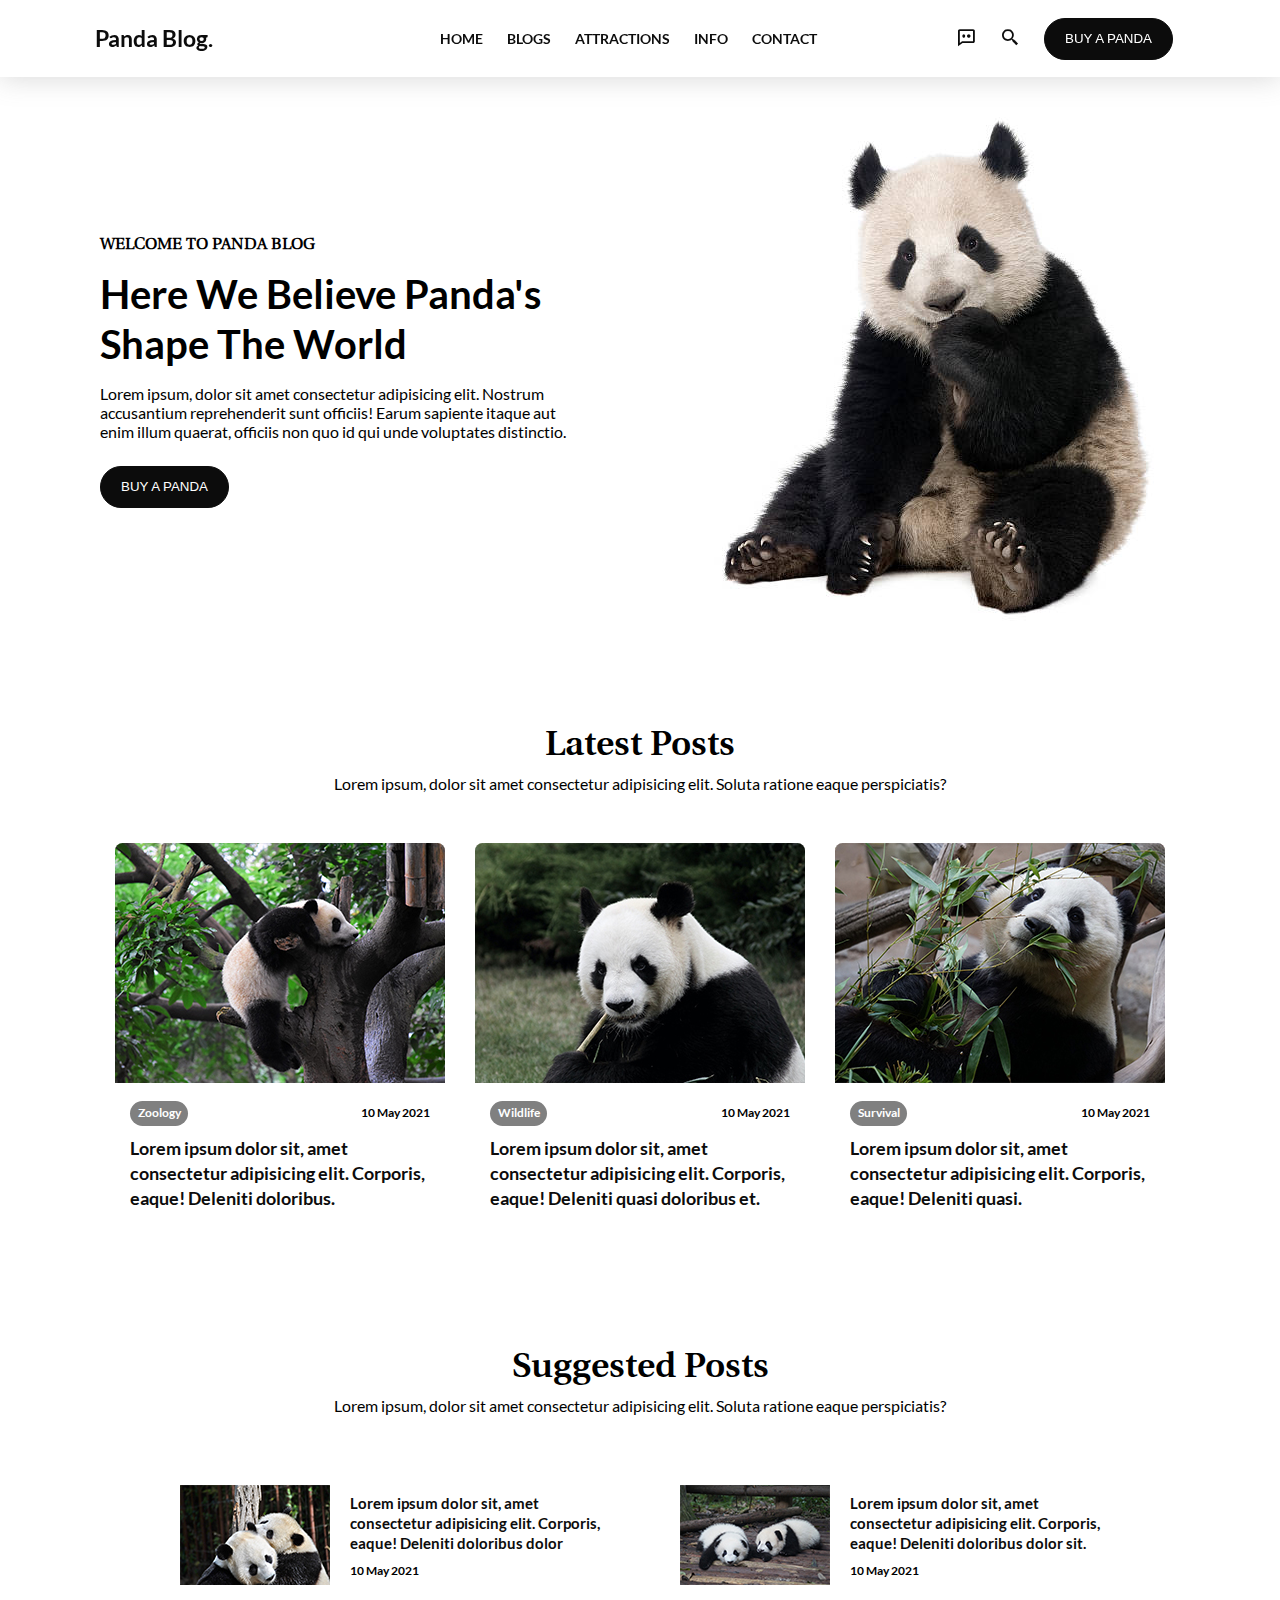
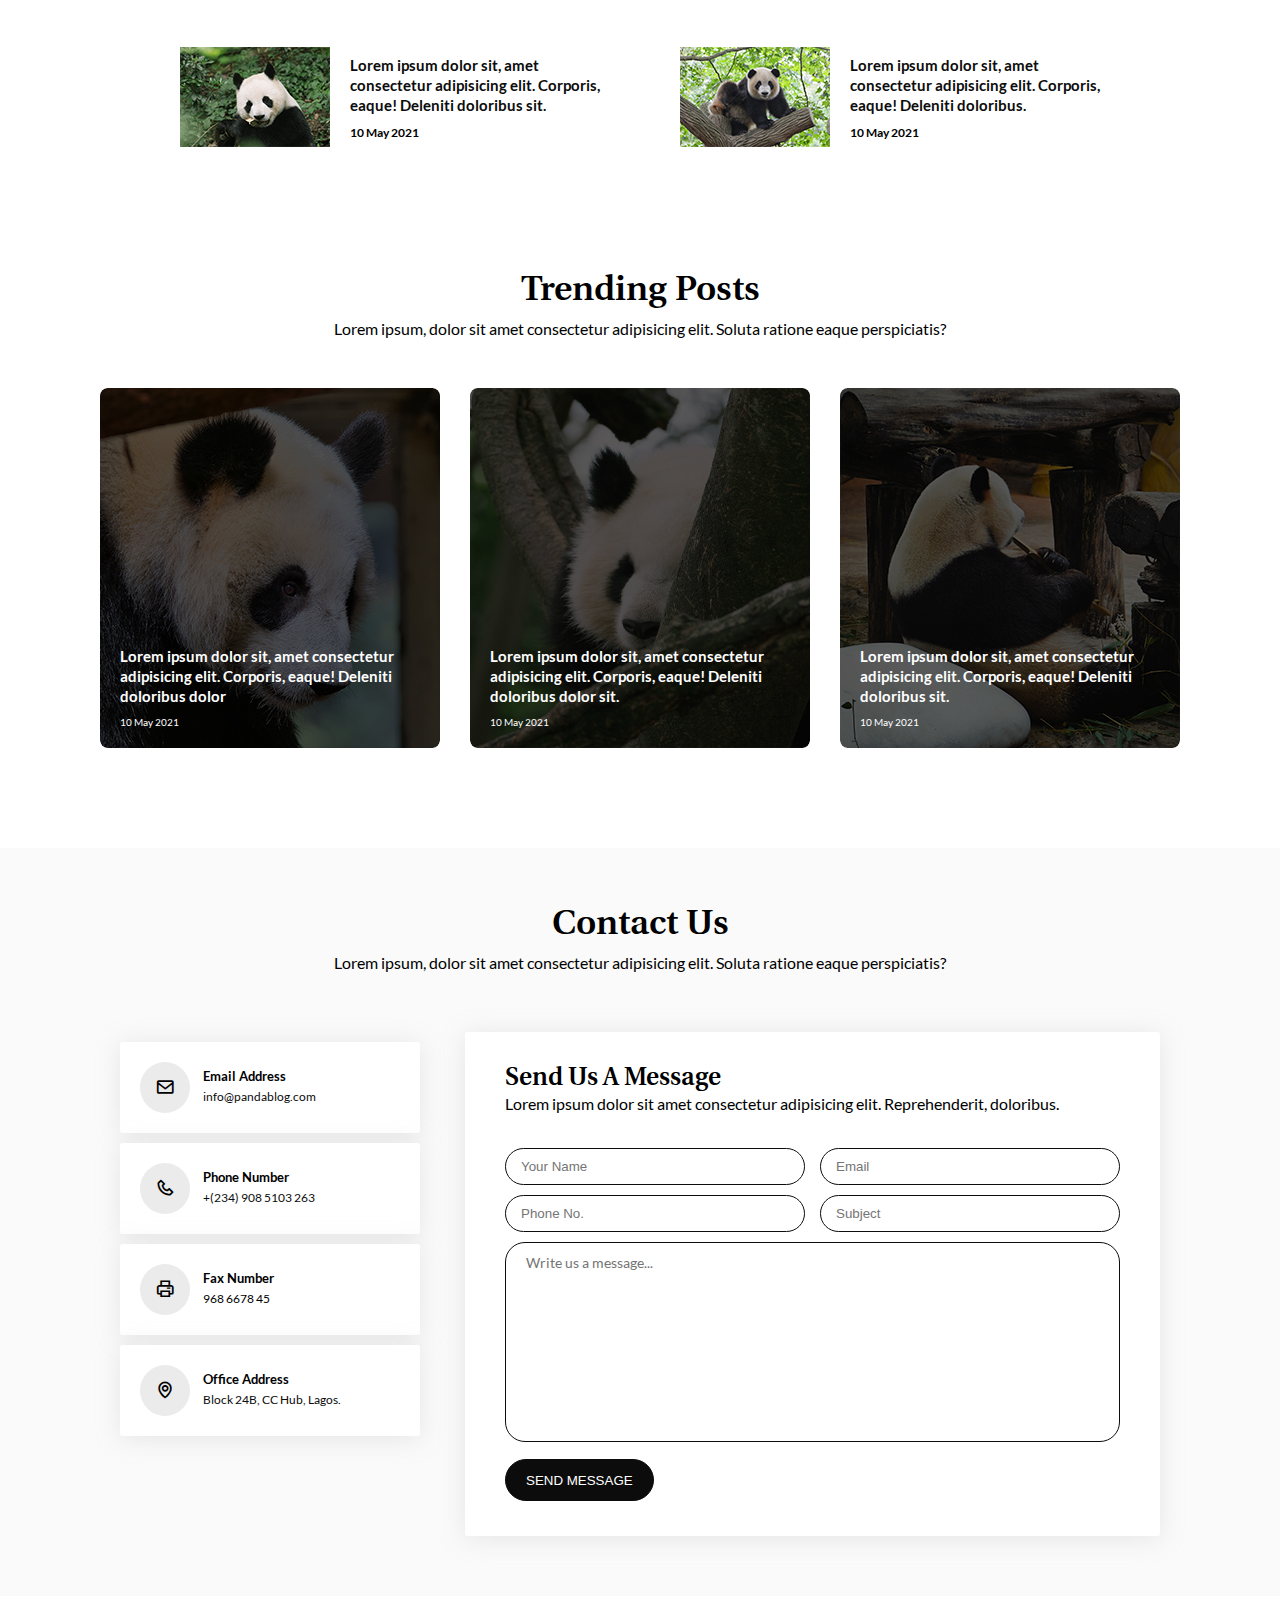
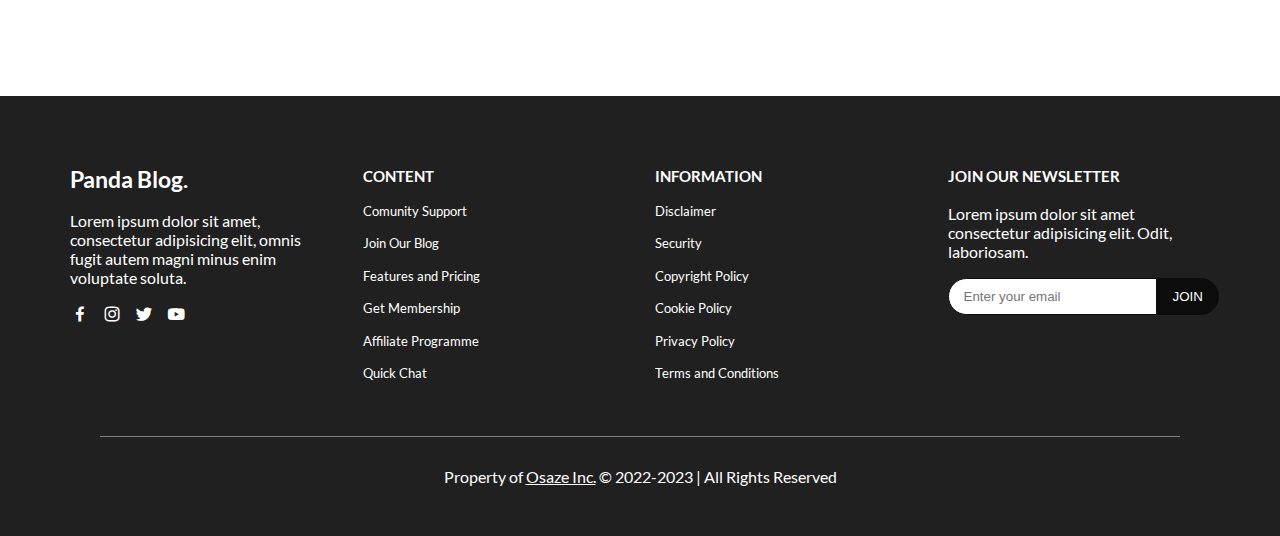
<file: index.html>
<!DOCTYPE html>
<html>

<head>
	<meta charset="UTF-8">
	<meta http-equiv="X-UA-Compatible" content="IE=edge">
	<meta name="viewport" content="width=device-width, initial-scale=1.0, shrink-to-fit=no, user-scalable=no">
	<link rel="shortcut icon" href="img/favicon.png">
	<link rel="stylesheet" href="ico/boxicons/css/boxicons.min.css">
	<link rel="stylesheet" media="screen" href="css/main.css">
	<link rel="stylesheet" href="css/responsive.css">
	<title>Panda Blog | Home</title>
</head>

<body>
	<!-- Navigation Menu Start-->
	<header>
		<section class="whole-header">
			<div class="header-inner">
				<div class="logo-area tab-group" id="desktop-logo">
					<a href="index.html" class="logo">
						<h2 class="logomark">Panda Blog<span>.</span></h2>
					</a>
				</div>

				<div class="whole-nav">
					<input type="checkbox" name="" id="hamburger-toggler">
					<label for="hamburger-toggler" class="menu-handler open-menu"><i class="bx bx-menu"></i></label>

					<div class="whole-nav-inner">
						<div class="mobile-menu-header">
							<div class="logo-area tab-group" id="mobile-menu-logo">
								<a href="index.html" class="logo">
									<h2 class="logomark">Panda Blog<span>.</span></h2>
								</a>
							</div>

							<div class="mobile-menu mobile-menu-close">
								<label for="hamburger-toggler" class="menu-handler close-menu"><i
										class="bx bx-x"></i></label>
							</div>
						</div>

						<div class="mid-tabs tab-group">
							<nav class="nav-links">
								<ul class="nav-group">
									<li class="nav-item"><a href="index.html">Home</a></li>
									<li class="nav-item"><a href="#blogs">Blogs</a></li>
									<li class="nav-item"><a href="#">Attractions</a></li>
									<li class="nav-item"><a href="#">Info</a></li>
									<li class="nav-item"><a href="#contact">Contact</a></li>
								</ul>
							</nav>
						</div>

						<div class="end-tabs tab-group">
							<ul class="end-tab-group">
								<li class="nav-item nav-icon"><a href="#"><i class="bx bx-comment-dots"></i></a></li>
								<li class="nav-item nav-icon"><a href="#"><i class="bx bx-search-alt-2"></i></a></li>
								<li class="nav-item"><a href="#"><button class="btn">Buy a Panda</button></a></li>
							</ul>
						</div>
					</div>
				</div>
			</div>
		</section>
	</header>
	<!-- Navigation Menu End-->

	<!-- Main Page Start -->
	<main>
		<!-- Page Hero Start-->
		<section class="hero index-hero">
			<div class="content-side">
				<div class="hero-title">
					<h3>Welcome to Panda Blog</h3>
				</div>
				<div class="hero-cta">
					<h1>
						Here we believe panda's shape the world
					</h1>
				</div>
				<div class="hero-text">
					<p>
						Lorem ipsum, dolor sit amet consectetur adipisicing elit. Nostrum accusantium
						reprehenderit sunt officiis! Earum sapiente itaque aut enim illum quaerat,
						officiis non quo id qui unde voluptates distinctio.
					</p>
				</div>
				<div class="hero-btn">
					<a href="#">
						<button class="btn">Buy a Panda</button>
					</a>
				</div>
			</div>

			<div class="image-side">
				<img src="img/hero-panda.png" alt="Image of a Cute Panda">
			</div>
		</section>
		<!-- Page Hero End -->

		<!-- All Blog Posts Start -->
		<section class="blog-posts container" id="blogs">
			<!-- Latest Blog Posts Starts -->
			<div class="post-group latest-posts">
				<div class="section-title">
					<h2 class="heading">Latest Posts</h2>
					<p class="sub-heading">Lorem ipsum, dolor sit amet consectetur adipisicing elit. Soluta ratione
						eaque perspiciatis?</p>
				</div>

				<div class="post-cards">
					<div class="single-post">
						<div class="post-img">
							<a href="blog-post-1.html">
								<img src="img/latest-post-1.jpg" alt="Latest Post Image">
							</a>
						</div>
						<div class="post-info">
							<div class="post-meta">
								<a class="post-badge">Zoology</a>
								<span class="post-date">10 May 2021</span>
							</div>
							<a href="blog-post-1.html">
								<h4 class="post-title">
									Lorem ipsum dolor sit, amet consectetur adipisicing elit.
									Corporis, eaque! Deleniti doloribus.
								</h4>
							</a>
						</div>
					</div>

					<div class="single-post">
						<div class="post-img">
							<a href="blog-post-1.html">
								<img src="img/latest-post-2.jpg" alt="Latest Post Image">
							</a>
						</div>
						<div class="post-info">
							<div class="post-meta">
								<a class="post-badge">Wildlife</a>
								<span class="post-date">10 May 2021</span>
							</div>
							<a href="blog-post-1.html">
								<h4 class="post-title">
									Lorem ipsum dolor sit, amet consectetur adipisicing elit.
									Corporis, eaque! Deleniti quasi doloribus et.
								</h4>
							</a>
						</div>
					</div>

					<div class="single-post">
						<div class="post-img">
							<a href="blog-post-1.html">
								<img src="img/latest-post-3.jpg" alt="Latest Post Image">
							</a>
						</div>
						<div class="post-info">
							<div class="post-meta">
								<a class="post-badge">Survival</a>
								<span class="post-date">10 May 2021</span>
							</div>
							<a href="blog-post-1.html">
								<h4 class="post-title">
									Lorem ipsum dolor sit, amet consectetur adipisicing elit.
									Corporis, eaque! Deleniti quasi.
								</h4>
							</a>
						</div>
					</div>
				</div>
			</div>
			<!-- Latest Blog Posts End -->

			<!-- Suggested Blog Posts Start -->
			<div class="post-group suggested-posts">
				<div class="section-title">
					<h2 class="heading">Suggested Posts</h2>
					<p class="sub-heading">Lorem ipsum, dolor sit amet consectetur adipisicing elit. Soluta ratione
						eaque perspiciatis?</p>
				</div>

				<div class="post-cards">
					<div class="single-post">
						<div class="post-img">
							<a href="blog-post-2.html">
								<img src="img/suggested-post-1.jpg" alt="Suggested Post Image">
							</a>
						</div>
						<div class="post-info">
							<a href="blog-post-2.html">
								<h4 class="post-title">
									Lorem ipsum dolor sit, amet consectetur adipisicing elit.
									Corporis, eaque! Deleniti doloribus dolor
								</h4>
							</a>
							<div class="post-meta">
								<span class="post-date">10 May 2021</span>
							</div>
						</div>
					</div>

					<div class="single-post">
						<div class="post-img">
							<a href="blog-post-2.html">
								<img src="img/suggested-post-2.jpg" alt="Suggested Post Image">
							</a>
						</div>
						<div class="post-info">
							<a href="blog-post-2.html">
								<h4 class="post-title">
									Lorem ipsum dolor sit, amet consectetur adipisicing elit.
									Corporis, eaque! Deleniti doloribus dolor sit.
								</h4>
							</a>
							<div class="post-meta">
								<span class="post-date">10 May 2021</span>
							</div>
						</div>
					</div>

					<div class="single-post">
						<div class="post-img">
							<a href="blog-post-2.html">
								<img src="img/suggested-post-3.jpg" alt="Suggested Post Image">
							</a>
						</div>
						<div class="post-info">
							<a href="blog-post-2.html">
								<h4 class="post-title">
									Lorem ipsum dolor sit, amet consectetur adipisicing elit.
									Corporis, eaque! Deleniti doloribus sit.
								</h4>
							</a>
							<div class="post-meta">
								<span class="post-date">10 May 2021</span>
							</div>
						</div>
					</div>

					<div class="single-post">
						<div class="post-img">
							<a href="blog-post-2.html">
								<img src="img/suggested-post-4.jpg" alt="Suggested Post Image">
							</a>
						</div>
						<div class="post-info">
							<a href="blog-post-2.html">
								<h4 class="post-title">
									Lorem ipsum dolor sit, amet consectetur adipisicing elit.
									Corporis, eaque! Deleniti doloribus.
								</h4>
							</a>
							<div class="post-meta">
								<span class="post-date">10 May 2021</span>
							</div>
						</div>
					</div>
				</div>
			</div>
			<!-- Suggested Blog Posts End -->

			<!-- Trending Blog Posts Start -->
			<div class="post-group trending-posts">
				<div class="section-title">
					<h2 class="heading">Trending Posts</h2>
					<p class="sub-heading">Lorem ipsum, dolor sit amet consectetur adipisicing elit. Soluta ratione
						eaque perspiciatis?</p>
				</div>

				<div class="post-cards">
					<div class="single-post">
						<div class="post-img">
							<a href="blog-post-3.html">
								<img src="img/trending-post-1.jpg" alt="Trending Post Image">
							</a>
						</div>
						<div class="post-info">
							<a href="blog-post-3.html">
								<h4 class="post-title">
									Lorem ipsum dolor sit, amet consectetur adipisicing elit.
									Corporis, eaque! Deleniti doloribus dolor
								</h4>
							</a>
							<div class="post-meta">
								<span class="post-date">10 May 2021</span>
							</div>
						</div>
					</div>

					<div class="single-post">
						<div class="post-img">
							<a href="blog-post-3.html">
								<img src="img/trending-post-2.jpg" alt="Trending Post Image">
							</a>
						</div>
						<div class="post-info">
							<a href="blog-post-3.html">
								<h4 class="post-title">
									Lorem ipsum dolor sit, amet consectetur adipisicing elit.
									Corporis, eaque! Deleniti doloribus dolor sit.
								</h4>
							</a>
							<div class="post-meta">
								<span class="post-date">10 May 2021</span>
							</div>
						</div>
					</div>

					<div class="single-post">
						<div class="post-img">
							<a href="blog-post-3.html">
								<img src="img/trending-post-3.jpg" alt="Trending Post Image">
							</a>
						</div>
						<div class="post-info">
							<a href="blog-post-3.html">
								<h4 class="post-title">
									Lorem ipsum dolor sit, amet consectetur adipisicing elit.
									Corporis, eaque! Deleniti doloribus sit.
								</h4>
							</a>
							<div class="post-meta">
								<span class="post-date">10 May 2021</span>
							</div>
						</div>
					</div>
				</div>
			</div>
			<!-- Trending Blog Posts End -->
		</section>
		<!-- All Blog Posts End -->

		<!-- Contact Section Start -->
		<section class="container contact" id="contact">
			<div class="section-title">
				<h2 class="heading">Contact Us</h2>
				<p class="sub-heading">Lorem ipsum, dolor sit amet consectetur adipisicing elit. Soluta ratione eaque
					perspiciatis?</p>
			</div>
			<div class="contact-us">
				<!-- Contact Details Start -->
				<div class="contact-info">
					<div class="contact-cards">
						<div class="card-item email-card">
							<div class="card-icon email-icon">
								<i class="bx bx-envelope"></i>
							</div>
							<div class="card-info email-info">
								<b>Email Address</b>
								<a href="mailto:info@pandablog.com">
									<span>info@pandablog.com</span>
								</a>
							</div>
						</div>
						<div class="card-item phone-card">
							<div class="card-icon phone-icon">
								<i class="bx bx-phone"></i>
							</div>
							<div class="card-info phone-info">
								<b>Phone Number</b>
								<a href="tel:+(234) 908 5103 263">
									<span>+(234) 908 5103 263</span>
								</a>
							</div>
						</div>
						<div class="card-item fax-card">
							<div class="card-icon fax-icon">
								<i class="bx bx-printer"></i>
							</div>
							<div class="card-info fax-info">
								<b>Fax Number</b>
								<span>968 6678 45</span>
							</div>
						</div>
						<div class="card-item location-card">
							<div class="card-icon location-icon">
								<i class="bx bx-map"></i>
							</div>
							<div class="card-info location-info">
								<b>Office Address</b>
								<a href="http://maps.google.com/" target="_blank" rel="noopener noreferrer">
									<span>Block 24B, CC Hub, Lagos.</span>
								</a>
							</div>
						</div>
					</div>
				</div>
				<!-- Contact Details End -->

				<!-- Contact Form Start -->
				<div class="contact-form">
					<div class="form-cta">
						<h2>Send us a message</h2>
						<p>Lorem ipsum dolor sit amet consectetur adipisicing elit. Reprehenderit, doloribus.</p>
					</div>
					<form action="" class="form-fields">
						<div class="input-group">
							<input type="text" name="fullname" id="yourName" placeholder="Your Name">
							<input type="email" name="email-address" id="emailAddress" placeholder="Email">
						</div>
						<div class="input-group second-grp">
							<input type="tel" name="telephone" id="phone-number" placeholder="Phone No.">
							<input type="text" name="mail-subject" id="subject" placeholder="Subject">
						</div>
						<div class="message-box">
							<textarea name="message" id="" placeholder="Write us a message..."></textarea>
						</div>
						<div class="send-btn">
							<input type="submit" value="Send Message" class="btn">
						</div>
					</form>
				</div>
				<!-- Contact Form End -->
			</div>
		</section>
		<!-- Contact Section End -->
	</main>
	<!-- Main Page Start -->

	<!-- Page Footer Start -->
	<footer>
		<div class="footer-main">
			<div class="footer-col about">
				<a href="index.html" class="logo">
					<h2 class="logomark">Panda Blog<span>.</span></h2>
				</a>
				<p class="about-item">
					Lorem ipsum dolor sit amet, consectetur adipisicing elit,
					omnis fugit autem magni minus enim voluptate soluta.
				</p>
				<div class="social-media about-item">
					<a href="https://facebook.com" target="_blank" rel="norefferer noopener"><i
							class="bx bxl-facebook"></i></a>
					<a href="https://instagram.com" target="_blank" rel="norefferer noopener"><i
							class="bx bxl-instagram"></i></a>
					<a href="https://twitter.com" target="_blank" rel="norefferer noopener"><i
							class="bx bxl-twitter"></i></a>
					<a href="https://youtube.com" target="_blank" rel="norefferer noopener"><i
							class="bx bxl-youtube"></i></a>
				</div>
			</div>

			<div class="footer-col quicklink content-links">
				<div class="col-title">
					<strong>Content</strong>
				</div>
				<div class="link-group">
					<a href="#"><i class="bx bx-chevron-right"></i><span>Comunity Support</span></a>
					<a href="#"><i class="bx bx-chevron-right"></i><span>Join Our Blog</span></a>
					<a href="#"><i class="bx bx-chevron-right"></i><span>Features and Pricing</span></a>
					<a href="#"><i class="bx bx-chevron-right"></i><span>Get Membership</span></a>
					<a href="#"><i class="bx bx-chevron-right"></i><span>Affiliate Programme</span></a>
					<a href="#"><i class="bx bx-chevron-right"></i><span>Quick Chat</span></a>
				</div>
			</div>

			<div class="footer-col quicklink">
				<div class="col-title">
					<strong>Information</strong>
				</div>
				<div class="link-group">
					<a href="#"><i class="bx bx-chevron-right"></i><span>Disclaimer</span></a>
					<a href="#"><i class="bx bx-chevron-right"></i><span>Security</span></a>
					<a href="#"><i class="bx bx-chevron-right"></i><span>Copyright Policy</span></a>
					<a href="#"><i class="bx bx-chevron-right"></i><span>Cookie Policy</span></a>
					<a href="#"><i class="bx bx-chevron-right"></i><span>Privacy Policy</span></a>
					<a href="#"><i class="bx bx-chevron-right"></i><span>Terms and Conditions</span></a>
				</div>
			</div>

			<div class="footer-col newsletter">
				<div class="col-title">
					<strong>Join Our Newsletter</strong>
				</div>
				<p class="newsletter-item">
					Lorem ipsum dolor sit amet consectetur adipisicing elit. Odit, laboriosam.
				</p>
				<div class="subscribe-form newsletter-item">
					<form class="form-inner">
						<div class="form-grp">
							<input type="email" name="" id="" placeholder="Enter your email">
							<a href="#"><button type="submit" class="btn">Join</button></a>
						</div>
					</form>
				</div>
			</div>
		</div>

		<div class="footer-colophon">
			<p class="copyright-info">
				Property of <a href="#">Osaze Inc.</a>
				&copy; 2022-2023 | All Rights Reserved
			</p>
		</div>
	</footer>
	<!-- Page Footer End -->
</body>

</html>
</file>
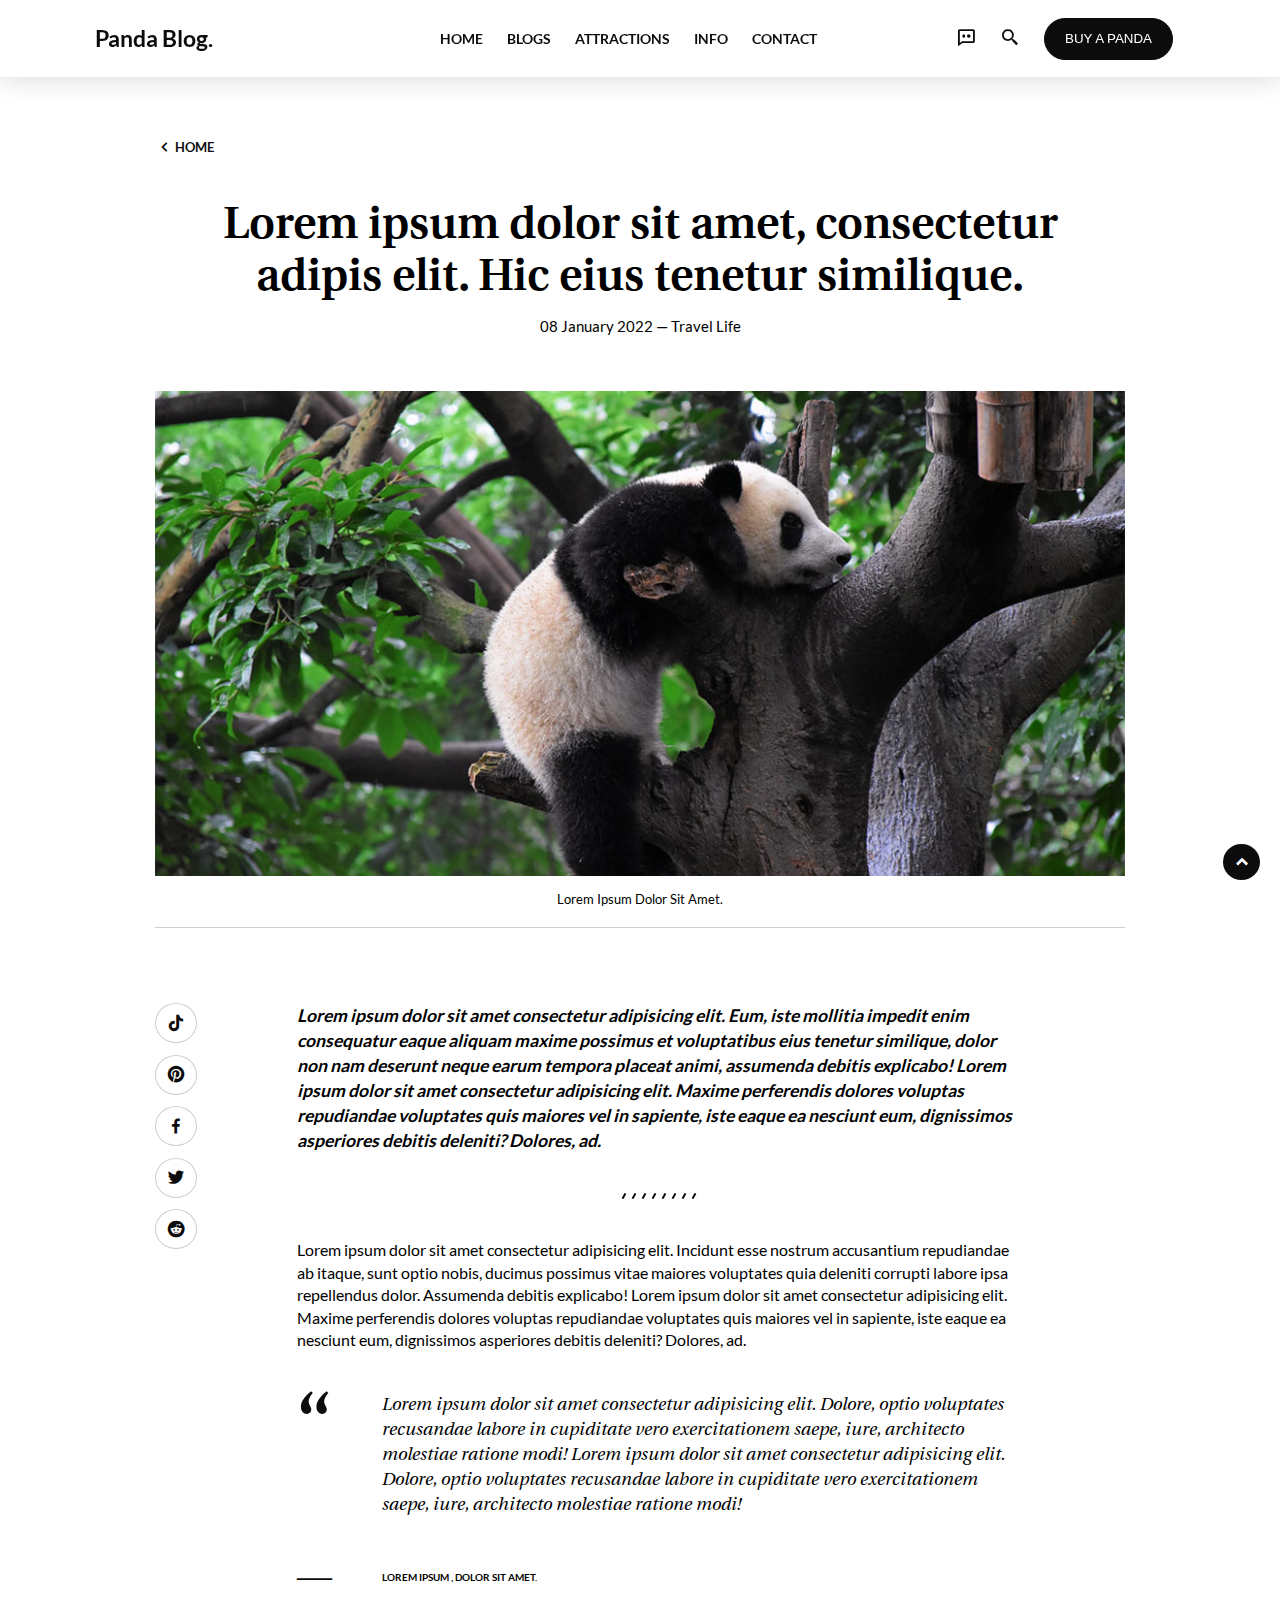
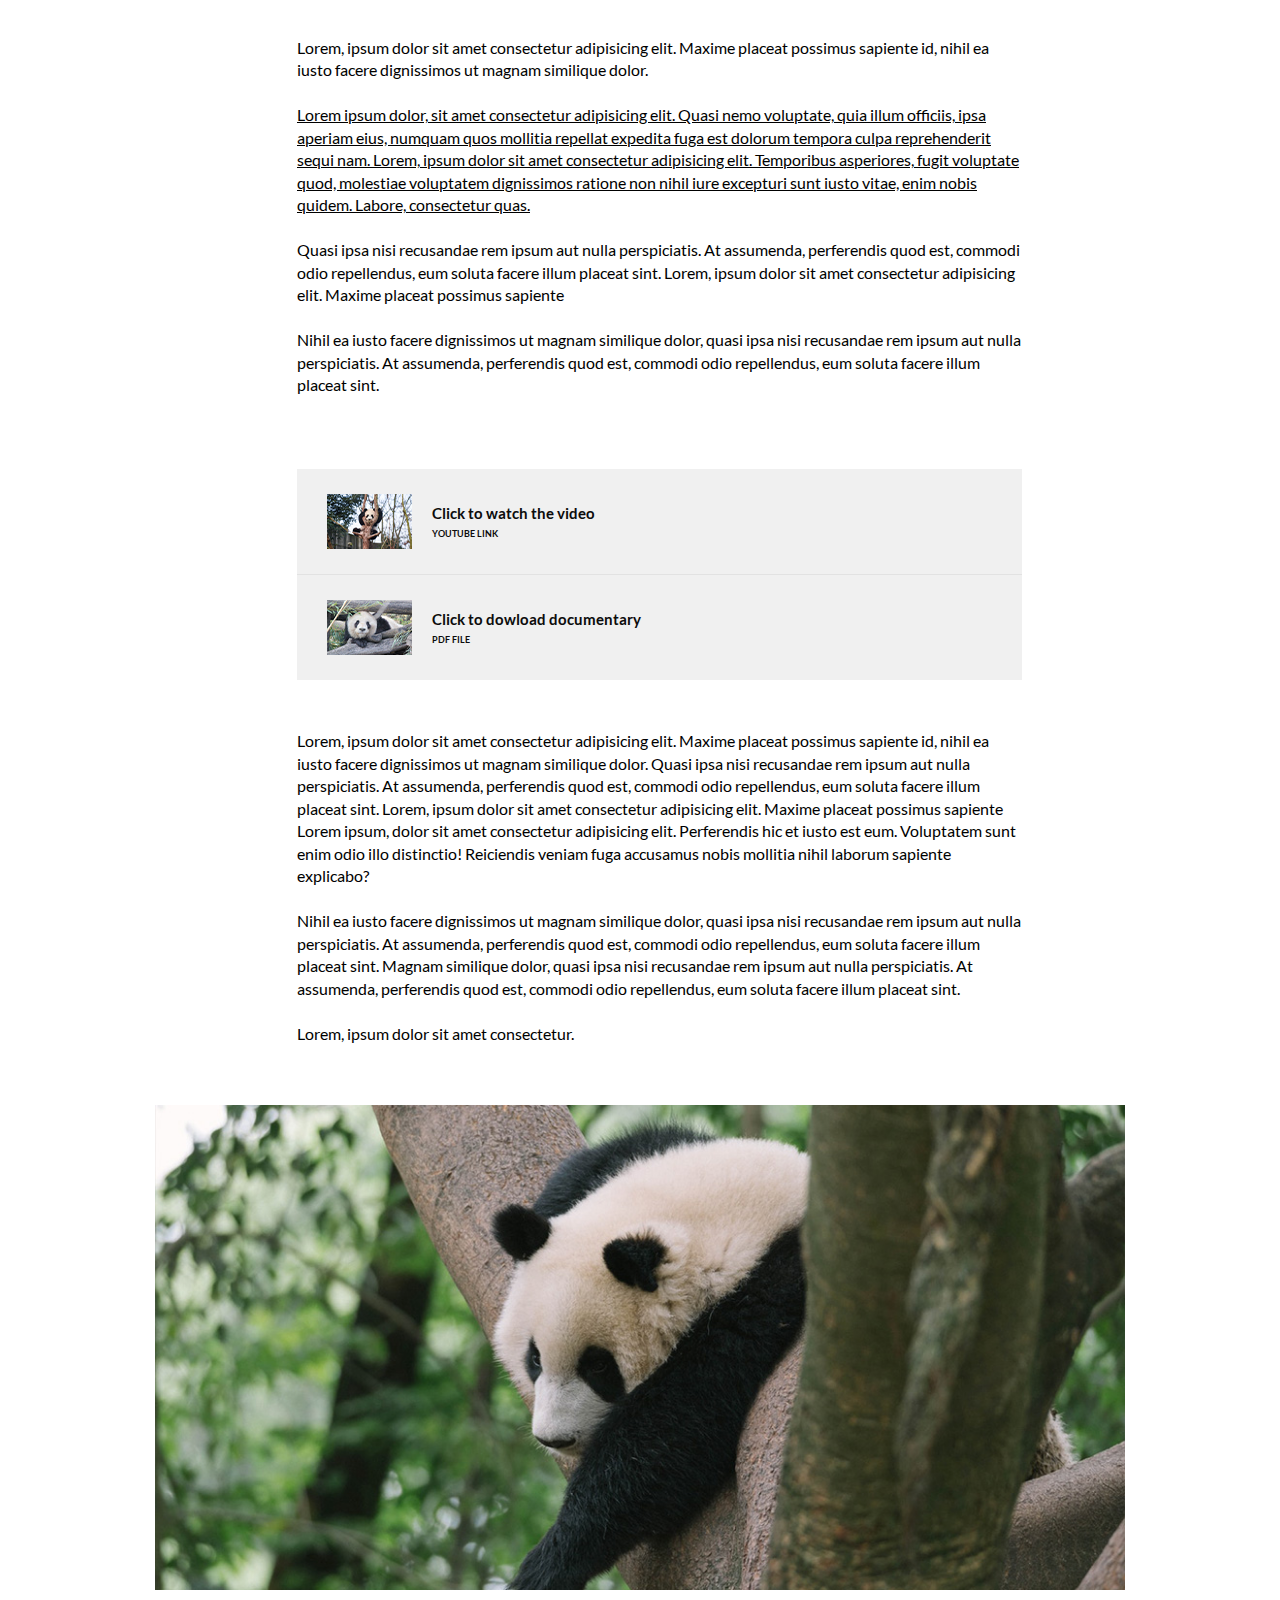
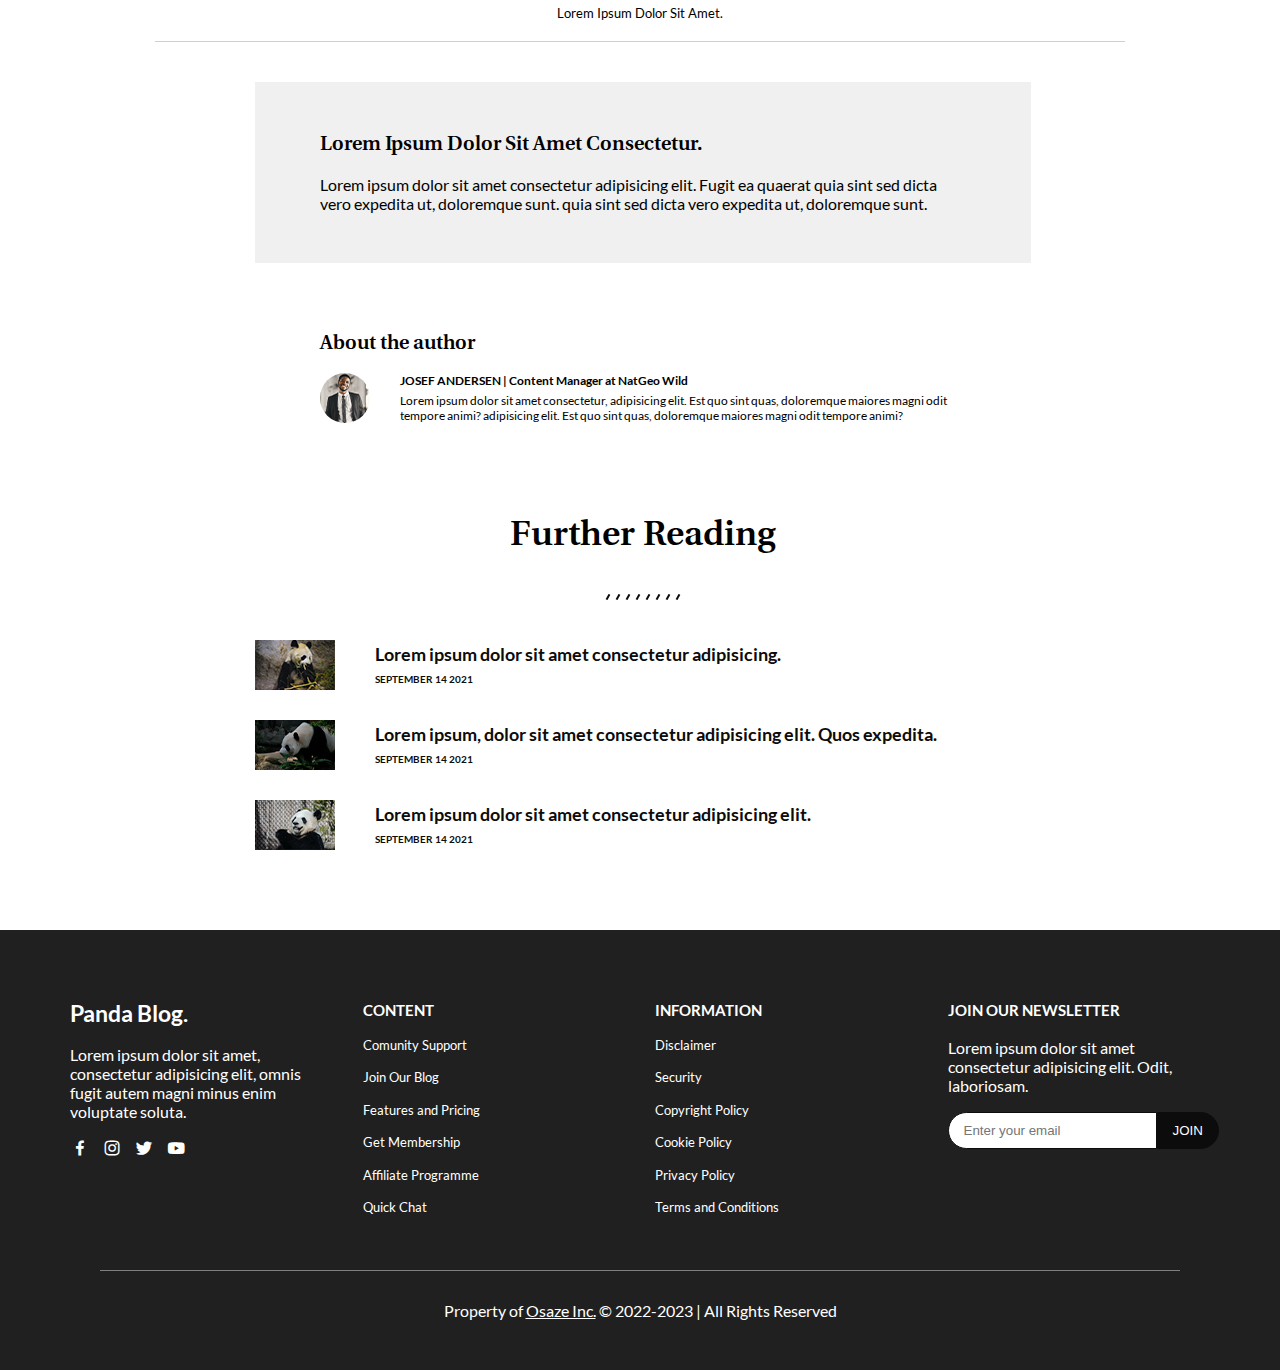
<file: blog-post-1.html>
<!DOCTYPE html>
<html lang="en">

<head>
	<meta charset="UTF-8">
	<meta http-equiv="X-UA-Compatible" content="IE=edge">
	<meta name="viewport" content="width=device-width, initial-scale=1.0, shrink-to-fit=no, user-scalable=no">
	<link rel="shortcut icon" href="img/favicon.png">
	<link rel="stylesheet" href="ico/boxicons/css/boxicons.min.css">
	<link rel="stylesheet" href="css/blog-post.css">
	<link rel="stylesheet" href="css/responsive.css">
	<title>Panda Blog | Blog Posts</title>
</head>

<body>
	<!-- Navigation Menu Start -->
	<header>
		<section class="whole-header">
			<div class="header-inner">
				<div class="logo-area tab-group" id="desktop-logo">
					<a href="index.html" class="logo">
						<h2 class="logomark">Panda Blog<span>.</span></h2>
					</a>
				</div>

				<div class="whole-nav">
					<input type="checkbox" name="" id="hamburger-toggler">
					<label for="hamburger-toggler" class="menu-handler open-menu"><i class="bx bx-menu"></i></label>

					<div class="whole-nav-inner">
						<div class="mobile-menu-header">
							<div class="logo-area tab-group" id="mobile-menu-logo">
								<a href="index.html" class="logo">
									<h2 class="logomark">Panda Blog<span>.</span></h2>
								</a>
							</div>

							<div class="mobile-menu mobile-menu-close">
								<label for="hamburger-toggler" class="menu-handler close-menu"><i
										class="bx bx-x"></i></label>
							</div>
						</div>

						<div class="mid-tabs tab-group">
							<nav class="nav-links">
								<ul class="nav-group">
									<li class="nav-item"><a href="index.html">Home</a></li>
									<li class="nav-item"><a href="index.html#blogs">Blogs</a></li>
									<li class="nav-item"><a href="#">Attractions</a></li>
									<li class="nav-item"><a href="#">Info</a></li>
									<li class="nav-item"><a href="index.html#contact">Contact</a></li>
								</ul>
							</nav>
						</div>

						<div class="end-tabs tab-group">
							<ul class="end-tab-group">
								<li class="nav-item nav-icon"><a href="#!"><i class="bx bx-comment-dots"></i></a></li>
								<li class="nav-item nav-icon"><a href="#!"><i class="bx bx-search-alt-2"></i></a></li>
								<li class="nav-item"><a href="#!"><button class="btn">Buy a Panda</button></a></li>
							</ul>
						</div>
					</div>
				</div>
			</div>
		</section>
	</header>
	<!-- Navigation Menu End -->

	<!-- Main Page Start -->
	<main class="container">
		<div class="page-title">
			<a href="index.html"><i class="bx bx-chevron-left"></i> <span>Home</span></a>
		</div>

		<div class="blog-post">
			<div class="blog-title">
				<h3>Lorem ipsum dolor sit amet, consectetur adipis elit. Hic eius tenetur similique.</h3>
				<cite>08 January 2022 &mdash; Travel Life</cite>
			</div>

			<div class="blog-hero">
				<img src="img/blog-hero-1-1.jpg" alt="Blog Banner" srcset="">
				<cite>Lorem ipsum dolor sit amet.</cite>
			</div>

			<div class="blog-article">
				<!-- Social Sharing Links -->
				<aside class="article-links">
					<ol>
						<li class="social-links"><a href="https://tiktok.com" target="_blank" rel="norefferer noopener"><i class="bx bxl-tiktok"></i></a></li>
						<li class="social-links"><a href="https://pinterest.com" target="_blank" rel="norefferer noopener"><i class="bx bxl-pinterest"></i></a></li>
						<li class="social-links"><a href="https://facebook.com" target="_blank" rel="norefferer noopener"><i class="bx bxl-facebook"></i></a></li>
						<li class="social-links"><a href="https://twitter.com" target="_blank" rel="norefferer noopener"><i class="bx bxl-twitter"></i></a></li>
						<li class="social-links"><a href="https://reddit.com" target="_blank" rel="norefferer noopener"><i class="bx bxl-reddit"></i></a></li>
					</ol>
				</aside>
				<!-- Social Sharing Links -->

				<!-- Blog Article Start -->
				<article>
					<p class="first-paragraph">
						Lorem ipsum dolor sit amet consectetur adipisicing elit. Eum, iste mollitia impedit enim
						consequatur eaque aliquam maxime possimus et voluptatibus eius tenetur similique,
						dolor non nam deserunt neque earum tempora placeat animi, assumenda debitis explicabo!
						Lorem ipsum dolor sit amet consectetur adipisicing elit. Maxime perferendis dolores voluptas
						repudiandae voluptates quis maiores vel in sapiente,
						iste eaque ea nesciunt eum, dignissimos asperiores debitis deleniti? Dolores, ad.
					</p>

					<div class="break">
						<figure class="break-slash"></figure>
						<figure class="break-slash"></figure>
						<figure class="break-slash"></figure>
						<figure class="break-slash"></figure>
						<figure class="break-slash"></figure>
						<figure class="break-slash"></figure>
						<figure class="break-slash"></figure>
						<figure class="break-slash"></figure>
					</div>

					<p>
						Lorem ipsum dolor sit amet consectetur adipisicing elit. Incidunt esse nostrum accusantium
						repudiandae ab itaque, sunt optio nobis,
						ducimus possimus vitae maiores voluptates quia deleniti corrupti labore ipsa repellendus dolor.
						Assumenda debitis explicabo!
						Lorem ipsum dolor sit amet consectetur adipisicing elit. Maxime perferendis dolores voluptas
						repudiandae voluptates quis maiores vel in sapiente,
						iste eaque ea nesciunt eum, dignissimos asperiores debitis deleniti? Dolores, ad.
					</p>

					<!-- Quote Of the Blog Start -->
					<blockquote>
						<div class="quote-top">
							<i class="quote-icon">&ldquo;</i>
							<p>
								Lorem ipsum dolor sit amet consectetur adipisicing elit. Dolore, optio voluptates
								recusandae
								labore in cupiditate vero exercitationem saepe, iure, architecto molestiae ratione modi!
								Lorem ipsum dolor sit amet consectetur adipisicing elit. Dolore, optio voluptates
								recusandae
								labore in cupiditate vero exercitationem saepe, iure, architecto molestiae ratione modi!
							</p>
						</div>

						<div class="quote-bottom">
							<i class="long-dash">&mdash;</i>
							<cite>Lorem Ipsum , dolor sit amet.</cite>
						</div>
					</blockquote>
					<!-- Quote Of the Blog End -->

					<p>
						Lorem, ipsum dolor sit amet consectetur adipisicing elit. Maxime placeat possimus sapiente
						id, nihil ea iusto facere dignissimos ut magnam similique dolor.
						<br><br>
						<u>
							Lorem ipsum dolor, sit amet consectetur adipisicing elit. Quasi nemo voluptate, quia illum 
							officiis, ipsa aperiam eius, numquam quos mollitia repellat expedita fuga est dolorum tempora 
							culpa reprehenderit sequi nam. Lorem, ipsum dolor sit amet consectetur adipisicing elit. Temporibus 
							asperiores, fugit voluptate quod, molestiae voluptatem dignissimos ratione non nihil iure excepturi 
							sunt iusto vitae, enim nobis quidem. Labore, consectetur quas.
						</u>
						<br><br>
						Quasi ipsa nisi recusandae
						rem ipsum aut nulla perspiciatis. At assumenda,
						perferendis quod est, commodi odio repellendus, eum soluta facere illum placeat sint.
						Lorem, ipsum dolor sit amet consectetur adipisicing elit. Maxime placeat possimus sapiente
						<br><br>
						Nihil ea iusto facere dignissimos ut magnam similique dolor, quasi ipsa nisi recusandae
						rem ipsum aut nulla perspiciatis. At assumenda,
						perferendis quod est, commodi odio repellendus, eum soluta facere illum placeat sint.
						<br><br>
					</p>

					<ul class="blog-extras">
						<li>
							<a href="#">
								<img src="img/blog-extra-1.jpg" alt="Video Link Image" srcset="">
								<div class="extra-info">
									<b>Click to watch the video</b>
									<em>Youtube Link</em>
								</div>
							</a>
						</li>
						<li>
							<a href="#">
								<img src="img/blog-extra-2.jpg" alt="Video Link Image" srcset="">
								<div class="extra-info">
									<b>Click to dowload documentary</b>
									<em>PDF File</em>
								</div>
							</a>
						</li>
					</ul>

					<p>
						Lorem, ipsum dolor sit amet consectetur adipisicing elit. Maxime placeat possimus sapiente
						id, nihil ea iusto facere dignissimos ut magnam similique dolor.
						Quasi ipsa nisi recusandae
						rem ipsum aut nulla perspiciatis. At assumenda,
						perferendis quod est, commodi odio repellendus, eum soluta facere illum placeat sint.
						Lorem, ipsum dolor sit amet consectetur adipisicing elit. Maxime placeat possimus sapiente
						Lorem ipsum, dolor sit amet consectetur adipisicing elit. Perferendis hic et iusto est eum.
						Voluptatem sunt enim odio
						illo distinctio! Reiciendis veniam fuga accusamus nobis mollitia nihil laborum sapiente
						explicabo?
						<br><br>
						Nihil ea iusto facere dignissimos ut magnam similique dolor, quasi ipsa nisi recusandae
						rem ipsum aut nulla perspiciatis. At assumenda,
						perferendis quod est, commodi odio repellendus, eum soluta facere illum placeat sint.
						Magnam similique dolor, quasi ipsa nisi recusandae
						rem ipsum aut nulla perspiciatis. At assumenda,
						perferendis quod est, commodi odio repellendus, eum soluta facere illum placeat sint.
						<br><br>
						Lorem, ipsum dolor sit amet consectetur.
					</p>
				</article>
				<!-- Blog Article End -->
			</div>

			<div class="article-close-img">
				<img src="img/blog-hero-1-2.jpg" alt="Blog Hero 2" srcset="">
				<cite>Lorem ipsum dolor sit amet.</cite>
			</div>

			<section class="blog-close">
				<div class="blog-summary">
					<h3>Lorem ipsum dolor sit amet consectetur.</h3>
					<p>
						Lorem ipsum dolor sit amet consectetur adipisicing elit.
						Fugit ea quaerat quia sint sed dicta vero expedita ut, doloremque sunt.
						quia sint sed dicta vero expedita ut, doloremque sunt.
					</p>
				</div>

				<!-- Blog Author Start-->
				<div class="blog-author">
					<h4>About the author</h4>

					<div class="about-author">
						<img src="img/blog-author-1.jpg" alt="Blog Author" srcset="">
						<div class="author-info">
							<h4>Josef Andersen <span>| Content Manager at NatGeo Wild</span></h4>
							<em>
								Lorem ipsum dolor sit amet consectetur, adipisicing elit.
								Est quo sint quas, doloremque maiores magni odit tempore animi?
								adipisicing elit.
								Est quo sint quas, doloremque maiores magni odit tempore animi?
							</em>
						</div>
					</div>
				</div>
				<!-- Blog Author End -->

				<!-- Futher Reading Posts Start -->
				<div class="further-reading">
					<div class="heading">
						<h1>Further Reading</h1>
						<div class="break">
							<figure class="break-slash"></figure>
							<figure class="break-slash"></figure>
							<figure class="break-slash"></figure>
							<figure class="break-slash"></figure>
							<figure class="break-slash"></figure>
							<figure class="break-slash"></figure>
							<figure class="break-slash"></figure>
							<figure class="break-slash"></figure>
						</div>
					</div>

					<ul class="reading-list">
						<li class="list-item">
							<div class="img-side">
								<img src="img/futher-reading-1.jpg" alt="Blog Post Image" srcset="">
							</div>
							<div class="info-side">
								<a href="blog-post-2.html">
									<h2>Lorem ipsum dolor sit amet consectetur adipisicing.</h2>
									<cite>September 14 2021</cite>
								</a>
							</div>
						</li>
						<li class="list-item">
							<div class="img-side">
								<img src="img/futher-reading-2.jpg" alt="Blog Post Image" srcset="">
							</div>
							<div class="info-side">
								<a href="blog-post-2.html">
									<h2>Lorem ipsum, dolor sit amet consectetur adipisicing elit. Quos expedita.</h2>
									<cite>September 14 2021</cite>
								</a>
							</div>
						</li>
						<li class="list-item">
							<div class="img-side">
								<img src="img/futher-reading-3.jpg" alt="Blog Post Image" srcset="">
							</div>
							<div class="info-side">
								<a href="blog-post-2.html">
									<h2>Lorem ipsum dolor sit amet consectetur adipisicing elit.</h2>
									<cite>September 14 2021</cite>
								</a>
							</div>
						</li>
					</ul>
				</div>
				<!-- -->
			</section>
		</div>
	</main>
	<!-- Main Page End -->

	<!-- Page Footer Start -->
	<footer>
		<div class="footer-main">
			<div class="footer-col about">
				<a href="index.html" class="logo">
					<h2 class="logomark">Panda Blog<span>.</span></h2>
				</a>
				<p class="about-item">
					Lorem ipsum dolor sit amet, consectetur adipisicing elit,
					omnis fugit autem magni minus enim voluptate soluta.
				</p>
				<div class="social-media about-item">
					<a href="https://facebook.com" target="_blank" rel="norefferer noopener"><i class="bx bxl-facebook"></i></a>
					<a href="https://instagram.com" target="_blank" rel="norefferer noopener"><i class="bx bxl-instagram"></i></a>
					<a href="https://twitter.com" target="_blank" rel="norefferer noopener"><i class="bx bxl-twitter"></i></a>
					<a href="https://youtube.com" target="_blank" rel="norefferer noopener"><i class="bx bxl-youtube"></i></a>
				</div>
			</div>

			<div class="footer-col quicklink">
				<div class="col-title">
					<strong>Content</strong>
				</div>
				<div class="link-group">
					<a href="#"><i class="bx bx-chevron-right"></i><span>Comunity Support</span></a>
					<a href="#"><i class="bx bx-chevron-right"></i><span>Join Our Blog</span></a>
					<a href="#"><i class="bx bx-chevron-right"></i><span>Features and Pricing</span></a>
					<a href="#"><i class="bx bx-chevron-right"></i><span>Get Membership</span></a>
					<a href="#"><i class="bx bx-chevron-right"></i><span>Affiliate Programme</span></a>
					<a href="#"><i class="bx bx-chevron-right"></i><span>Quick Chat</span></a>
				</div>
			</div>

			<div class="footer-col quicklink">
				<div class="col-title">
					<strong>Information</strong>
				</div>
				<div class="link-group">
					<a href="#"><i class="bx bx-chevron-right"></i><span>Disclaimer</span></a>
					<a href="#"><i class="bx bx-chevron-right"></i><span>Security</span></a>
					<a href="#"><i class="bx bx-chevron-right"></i><span>Copyright Policy</span></a>
					<a href="#"><i class="bx bx-chevron-right"></i><span>Cookie Policy</span></a>
					<a href="#"><i class="bx bx-chevron-right"></i><span>Privacy Policy</span></a>
					<a href="#"><i class="bx bx-chevron-right"></i><span>Terms and Conditions</span></a>
				</div>
			</div>

			<div class="footer-col newsletter">
				<div class="col-title">
					<strong>Join Our Newsletter</strong>
				</div>
				<p class="newsletter-item">
					Lorem ipsum dolor sit amet consectetur adipisicing elit. Odit, laboriosam.
				</p>
				<div class="subscribe-form newsletter-item">
					<form class="form-inner">
						<div class="form-grp">
							<input type="email" name="" id="" placeholder="Enter your email">
							<a href="#"><button type="submit" class="btn">Join</button></a>
						</div>
					</form>
				</div>
			</div>
		</div>

		<div class="footer-colophon">
			<p class="copyright-info">
				Property of <a href="#">Osaze Inc.</a>
				&copy; 2022-2023 | All Rights Reserved
			</p>
		</div>
	</footer>
	<!-- Page Footer End -->

	<!-- Scroll To Top Button -->
	<div class="scroll-btn">
		<a href="#" id="scrollToTop">
			<i class="bx bxs-chevron-up"></i>
		</a>
	</div>
	<!-- Scroll To Top Button -->

</body>

</html>
</file>
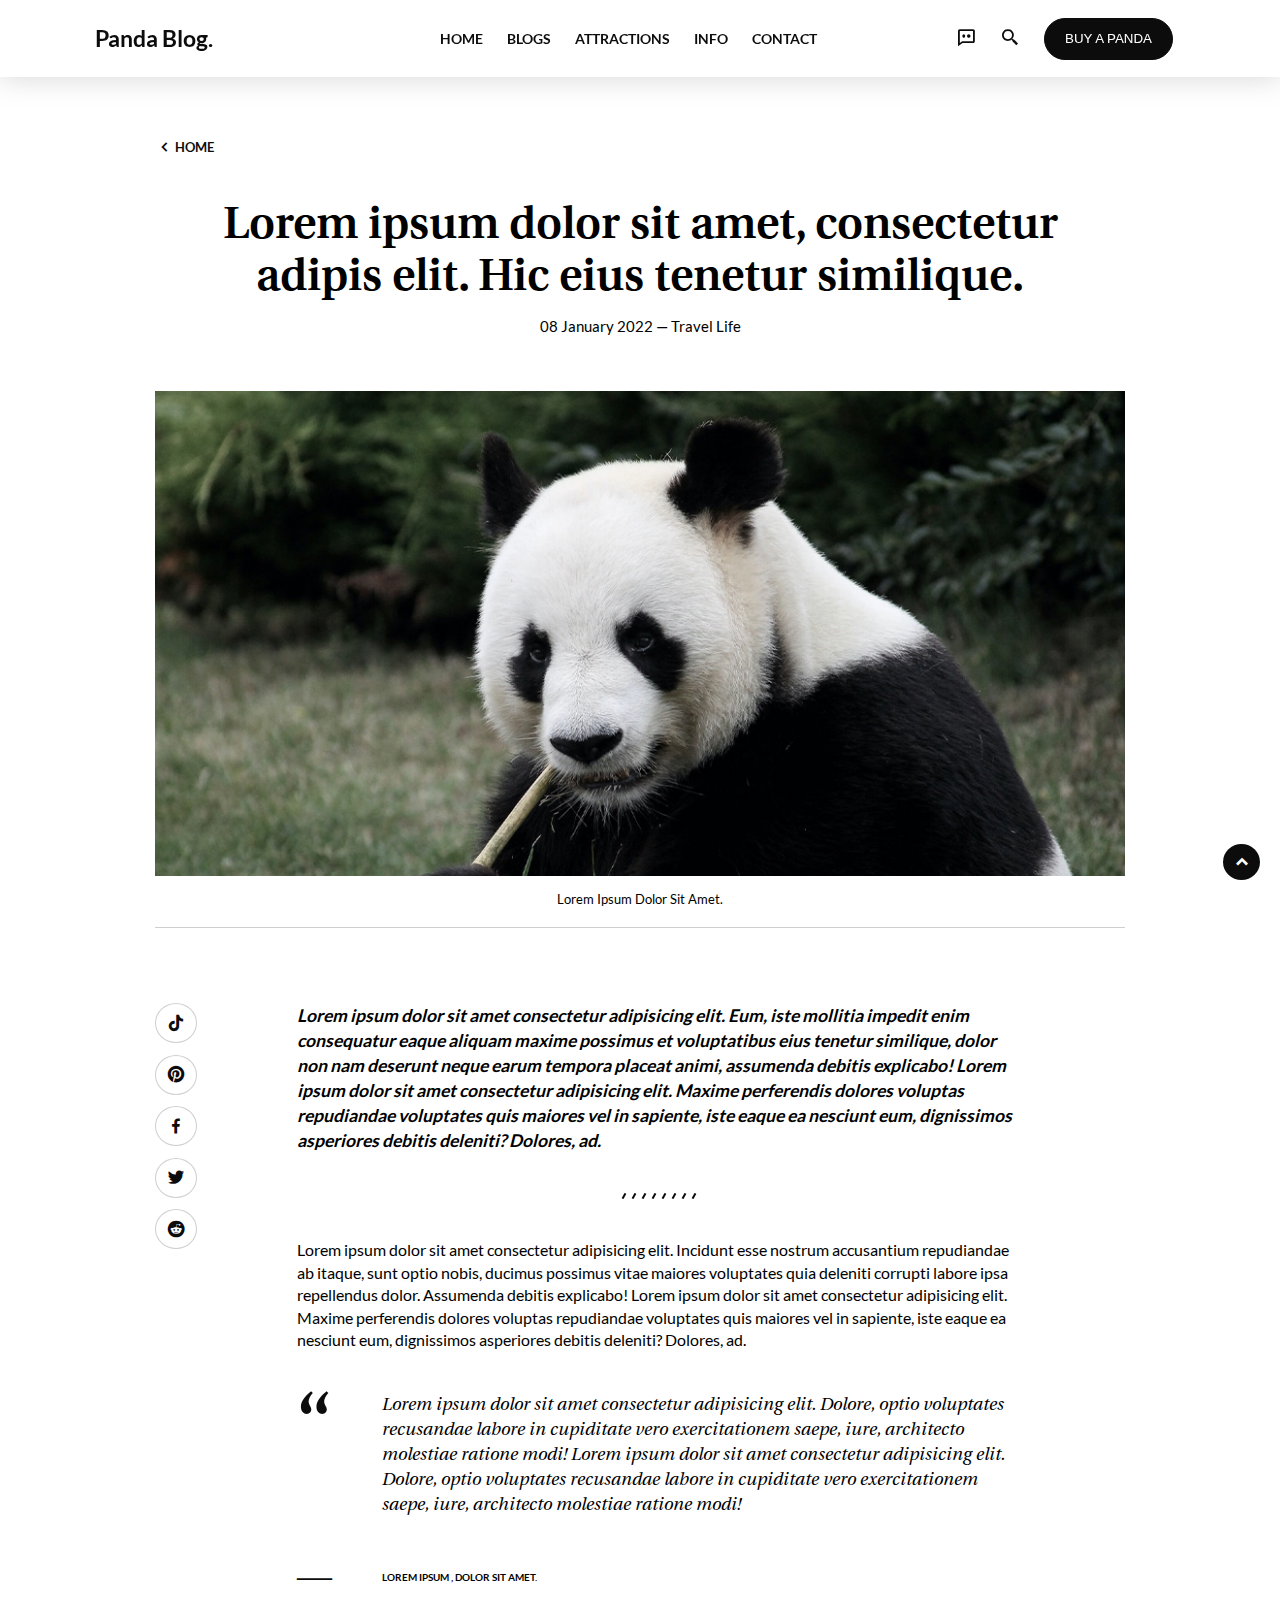
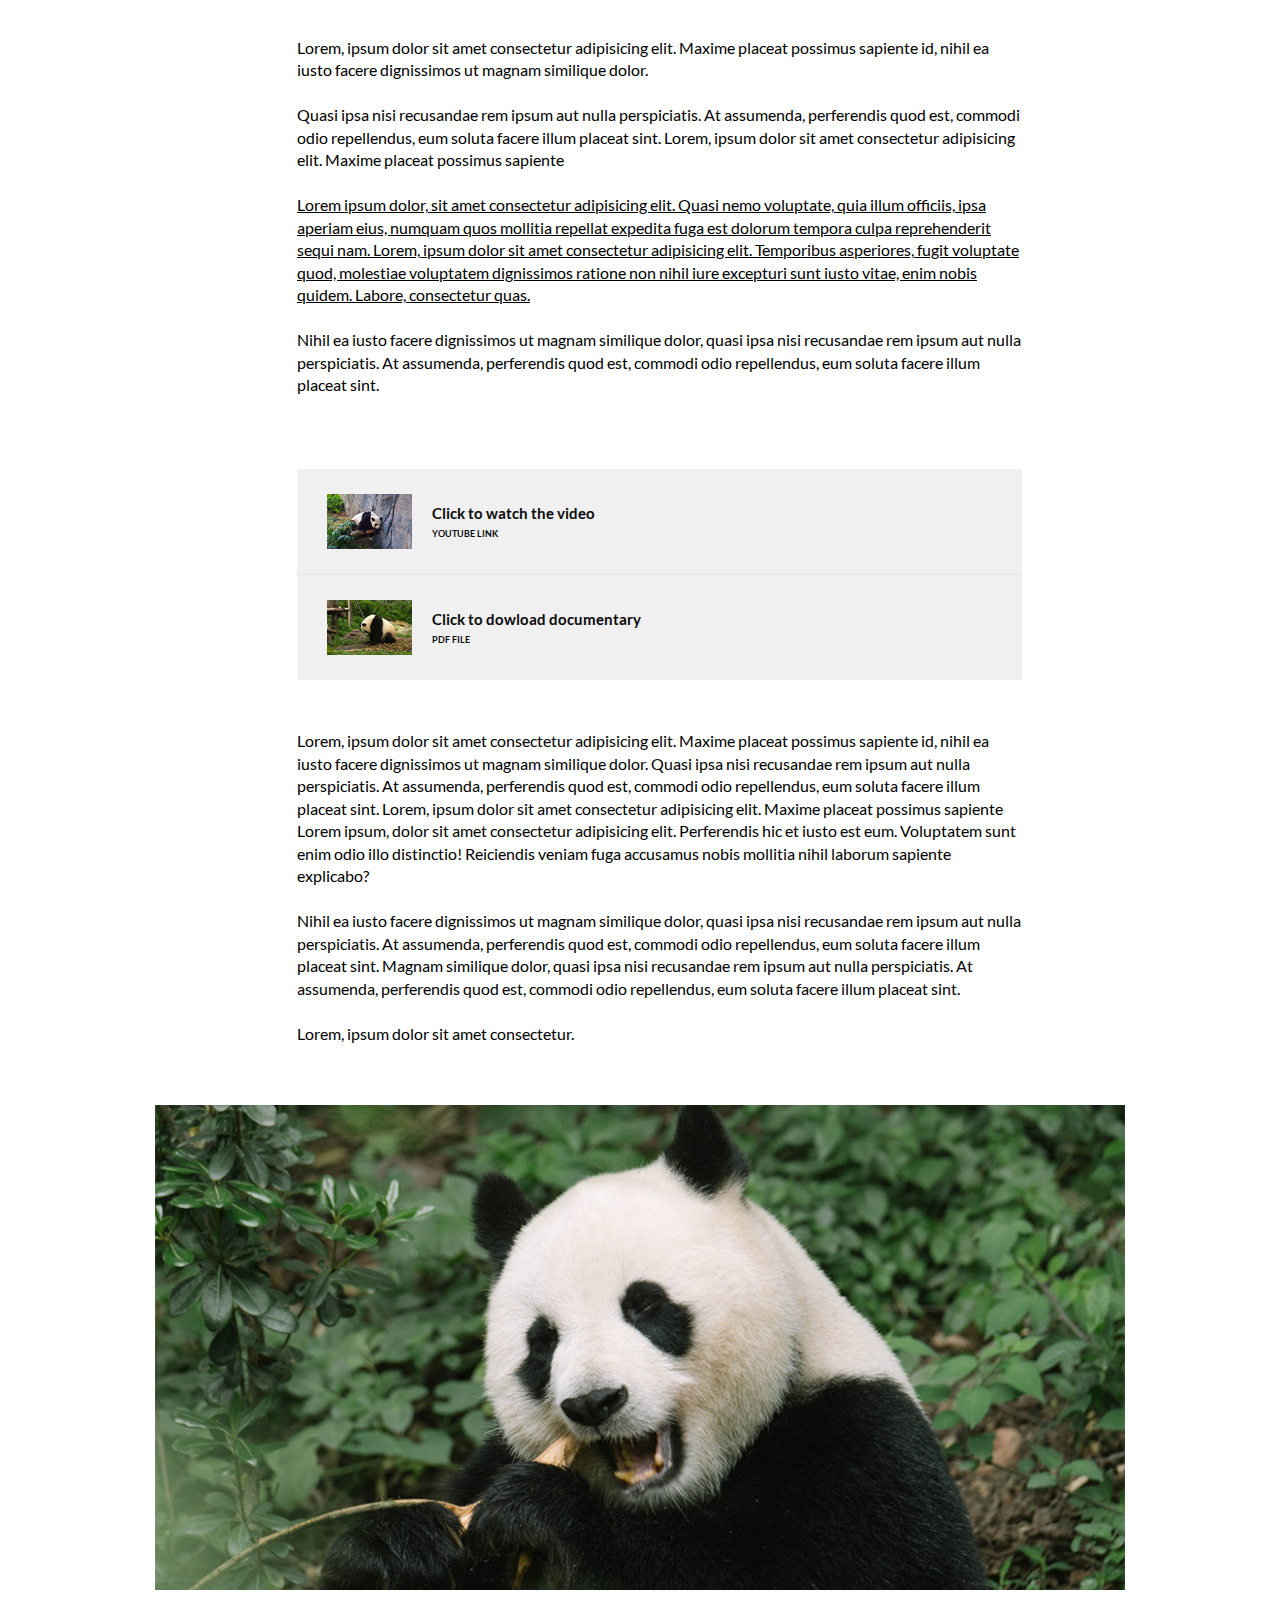
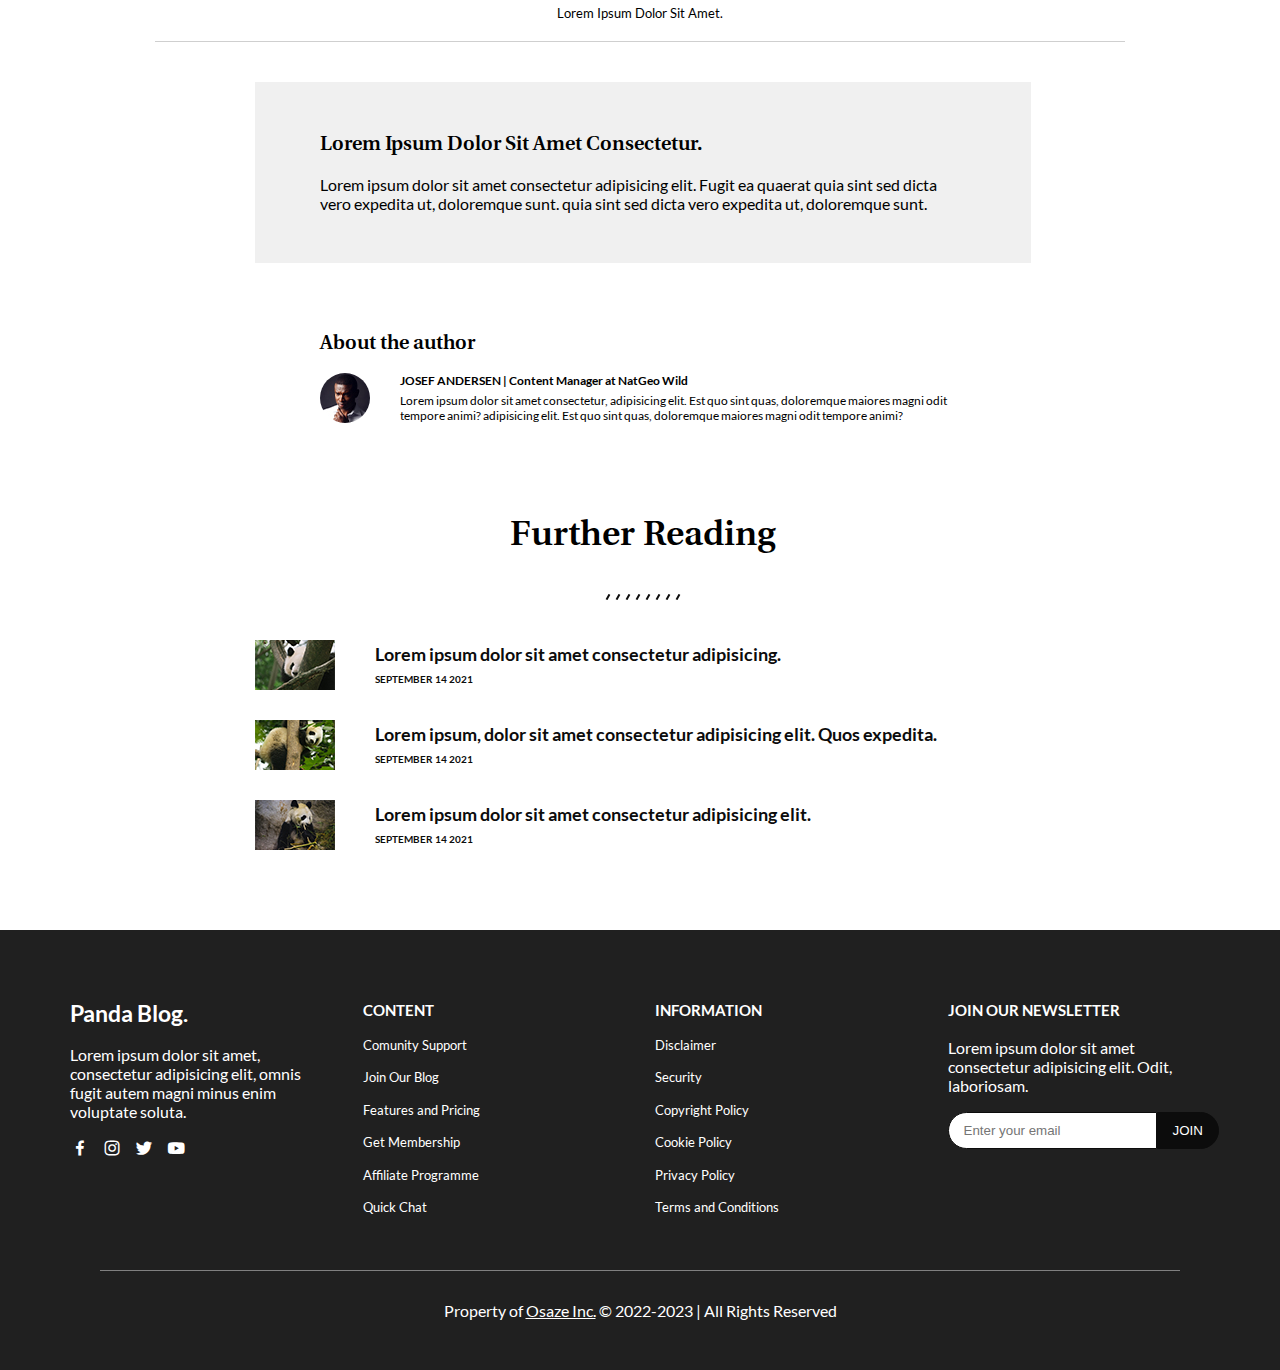
<file: blog-post-2.html>
<!DOCTYPE html>
<html lang="en">

<head>
	<meta charset="UTF-8">
	<meta http-equiv="X-UA-Compatible" content="IE=edge">
	<meta name="viewport" content="width=device-width, initial-scale=1.0, shrink-to-fit=no, user-scalable=no">
	<link rel="shortcut icon" href="img/favicon.png">
	<link rel="stylesheet" href="ico/boxicons/css/boxicons.min.css">
	<link rel="stylesheet" href="css/blog-post.css">
	<link rel="stylesheet" href="css/responsive.css">
	<title>Panda Blog | Blog Posts</title>
</head>

<body>
	<!-- Navigation Menu Start -->
	<header>
		<section class="whole-header">
			<div class="header-inner">
				<div class="logo-area tab-group" id="desktop-logo">
					<a href="index.html" class="logo">
						<h2 class="logomark">Panda Blog<span>.</span></h2>
					</a>
				</div>

				<div class="whole-nav">
					<input type="checkbox" name="" id="hamburger-toggler">
					<label for="hamburger-toggler" class="menu-handler open-menu"><i class="bx bx-menu"></i></label>

					<div class="whole-nav-inner">
						<div class="mobile-menu-header">
							<div class="logo-area tab-group" id="mobile-menu-logo">
								<a href="index.html" class="logo">
									<h2 class="logomark">Panda Blog<span>.</span></h2>
								</a>
							</div>

							<div class="mobile-menu mobile-menu-close">
								<label for="hamburger-toggler" class="menu-handler close-menu"><i
										class="bx bx-x"></i></label>
							</div>
						</div>

						<div class="mid-tabs tab-group">
							<nav class="nav-links">
								<ul class="nav-group">
									<li class="nav-item"><a href="index.html">Home</a></li>
									<li class="nav-item"><a href="index.html#blogs">Blogs</a></li>
									<li class="nav-item"><a href="#">Attractions</a></li>
									<li class="nav-item"><a href="#">Info</a></li>
									<li class="nav-item"><a href="index.html#contact">Contact</a></li>
								</ul>
							</nav>
						</div>

						<div class="end-tabs tab-group">
							<ul class="end-tab-group">
								<li class="nav-item nav-icon"><a href="#!"><i class="bx bx-comment-dots"></i></a></li>
								<li class="nav-item nav-icon"><a href="#!"><i class="bx bx-search-alt-2"></i></a></li>
								<li class="nav-item"><a href="#!"><button class="btn">Buy a Panda</button></a></li>
							</ul>
						</div>
					</div>
				</div>
			</div>
		</section>
	</header>
	<!-- Navigation Menu End -->

	<!-- Main Page Start -->
	<main class="container">
		<div class="page-title">
			<a href="index.html"><i class="bx bx-chevron-left"></i> <span>Home</span></a>
		</div>

		<div class="blog-post">
			<div class="blog-title">
				<h3>Lorem ipsum dolor sit amet, consectetur adipis elit. Hic eius tenetur similique.</h3>
				<cite>08 January 2022 &mdash; Travel Life</cite>
			</div>

			<div class="blog-hero">
				<img src="img/blog-hero-2-1.jpg" alt="Blog Banner" srcset="">
				<cite>Lorem ipsum dolor sit amet.</cite>
			</div>

			<div class="blog-article">
				<!-- Social Sharing Links -->
				<aside class="article-links">
					<ol>
						<li class="social-links"><a href="https://tiktok.com" target="_blank"
								rel="norefferer noopener"><i class="bx bxl-tiktok"></i></a></li>
						<li class="social-links"><a href="https://pinterest.com" target="_blank"
								rel="norefferer noopener"><i class="bx bxl-pinterest"></i></a></li>
						<li class="social-links"><a href="https://facebook.com" target="_blank"
								rel="norefferer noopener"><i class="bx bxl-facebook"></i></a></li>
						<li class="social-links"><a href="https://twitter.com" target="_blank"
								rel="norefferer noopener"><i class="bx bxl-twitter"></i></a></li>
						<li class="social-links"><a href="https://reddit.com" target="_blank"
								rel="norefferer noopener"><i class="bx bxl-reddit"></i></a></li>
					</ol>
				</aside>
				<!-- Social Sharing Links -->

				<!-- Blog Article Start -->
				<article>
					<p class="first-paragraph">
						Lorem ipsum dolor sit amet consectetur adipisicing elit. Eum, iste mollitia impedit enim
						consequatur eaque aliquam maxime possimus et voluptatibus eius tenetur similique,
						dolor non nam deserunt neque earum tempora placeat animi, assumenda debitis explicabo!
						Lorem ipsum dolor sit amet consectetur adipisicing elit. Maxime perferendis dolores voluptas
						repudiandae voluptates quis maiores vel in sapiente,
						iste eaque ea nesciunt eum, dignissimos asperiores debitis deleniti? Dolores, ad.
					</p>

					<div class="break">
						<figure class="break-slash"></figure>
						<figure class="break-slash"></figure>
						<figure class="break-slash"></figure>
						<figure class="break-slash"></figure>
						<figure class="break-slash"></figure>
						<figure class="break-slash"></figure>
						<figure class="break-slash"></figure>
						<figure class="break-slash"></figure>
					</div>

					<p>
						Lorem ipsum dolor sit amet consectetur adipisicing elit. Incidunt esse nostrum accusantium
						repudiandae ab itaque, sunt optio nobis,
						ducimus possimus vitae maiores voluptates quia deleniti corrupti labore ipsa repellendus dolor.
						Assumenda debitis explicabo!
						Lorem ipsum dolor sit amet consectetur adipisicing elit. Maxime perferendis dolores voluptas
						repudiandae voluptates quis maiores vel in sapiente,
						iste eaque ea nesciunt eum, dignissimos asperiores debitis deleniti? Dolores, ad.
					</p>

					<!-- Quote Of the Blog Start -->
					<blockquote>
						<div class="quote-top">
							<i class="quote-icon">&ldquo;</i>
							<p>
								Lorem ipsum dolor sit amet consectetur adipisicing elit. Dolore, optio voluptates
								recusandae
								labore in cupiditate vero exercitationem saepe, iure, architecto molestiae ratione modi!
								Lorem ipsum dolor sit amet consectetur adipisicing elit. Dolore, optio voluptates
								recusandae
								labore in cupiditate vero exercitationem saepe, iure, architecto molestiae ratione modi!
							</p>
						</div>

						<div class="quote-bottom">
							<i class="long-dash">&mdash;</i>
							<cite>Lorem Ipsum , dolor sit amet.</cite>
						</div>
					</blockquote>
					<!-- Quote Of the Blog End -->

					<p>
						Lorem, ipsum dolor sit amet consectetur adipisicing elit. Maxime placeat possimus sapiente
						id, nihil ea iusto facere dignissimos ut magnam similique dolor.
						<br><br>
						Quasi ipsa nisi recusandae
						rem ipsum aut nulla perspiciatis. At assumenda,
						perferendis quod est, commodi odio repellendus, eum soluta facere illum placeat sint.
						Lorem, ipsum dolor sit amet consectetur adipisicing elit. Maxime placeat possimus sapiente
						<br><br>
						<u>
							Lorem ipsum dolor, sit amet consectetur adipisicing elit. Quasi nemo voluptate, quia illum
							officiis, ipsa aperiam eius, numquam quos mollitia repellat expedita fuga est dolorum
							tempora
							culpa reprehenderit sequi nam. Lorem, ipsum dolor sit amet consectetur adipisicing elit.
							Temporibus
							asperiores, fugit voluptate quod, molestiae voluptatem dignissimos ratione non nihil iure
							excepturi
							sunt iusto vitae, enim nobis quidem. Labore, consectetur quas.
						</u>
						<br><br>
						Nihil ea iusto facere dignissimos ut magnam similique dolor, quasi ipsa nisi recusandae
						rem ipsum aut nulla perspiciatis. At assumenda,
						perferendis quod est, commodi odio repellendus, eum soluta facere illum placeat sint.
						<br><br>
					</p>

					<ul class="blog-extras">
						<li>
							<a href="#">
								<img src="img/blog-extra-3.jpg" alt="Video Link Image" srcset="">
								<div class="extra-info">
									<b>Click to watch the video</b>
									<em>Youtube Link</em>
								</div>
							</a>
						</li>
						<li>
							<a href="#">
								<img src="img/blog-extra-4.jpg" alt="Video Link Image" srcset="">
								<div class="extra-info">
									<b>Click to dowload documentary</b>
									<em>PDF File</em>
								</div>
							</a>
						</li>
					</ul>

					<p>
						Lorem, ipsum dolor sit amet consectetur adipisicing elit. Maxime placeat possimus sapiente
						id, nihil ea iusto facere dignissimos ut magnam similique dolor.
						Quasi ipsa nisi recusandae
						rem ipsum aut nulla perspiciatis. At assumenda,
						perferendis quod est, commodi odio repellendus, eum soluta facere illum placeat sint.
						Lorem, ipsum dolor sit amet consectetur adipisicing elit. Maxime placeat possimus sapiente
						Lorem ipsum, dolor sit amet consectetur adipisicing elit. Perferendis hic et iusto est eum.
						Voluptatem sunt enim odio
						illo distinctio! Reiciendis veniam fuga accusamus nobis mollitia nihil laborum sapiente
						explicabo?
						<br><br>
						Nihil ea iusto facere dignissimos ut magnam similique dolor, quasi ipsa nisi recusandae
						rem ipsum aut nulla perspiciatis. At assumenda,
						perferendis quod est, commodi odio repellendus, eum soluta facere illum placeat sint.
						Magnam similique dolor, quasi ipsa nisi recusandae
						rem ipsum aut nulla perspiciatis. At assumenda,
						perferendis quod est, commodi odio repellendus, eum soluta facere illum placeat sint.
						<br><br>
						Lorem, ipsum dolor sit amet consectetur.
					</p>
				</article>
				<!-- Blog Article End -->
			</div>

			<div class="article-close-img">
				<img src="img/blog-hero-2-2.jpg" alt="Blog Banner" srcset="">
				<cite>Lorem ipsum dolor sit amet.</cite>
			</div>

			<section class="blog-close">
				<div class="blog-summary">
					<h3>Lorem ipsum dolor sit amet consectetur.</h3>
					<p>
						Lorem ipsum dolor sit amet consectetur adipisicing elit.
						Fugit ea quaerat quia sint sed dicta vero expedita ut, doloremque sunt.
						quia sint sed dicta vero expedita ut, doloremque sunt.
					</p>
				</div>

				<!-- Blog Author Start-->
				<div class="blog-author">
					<h4>About the author</h4>

					<div class="about-author">
						<img src="img/blog-author-2.jpg" alt="Blog Author" srcset="">
						<div class="author-info">
							<h4>Josef Andersen <span>| Content Manager at NatGeo Wild</span></h4>
							<em>
								Lorem ipsum dolor sit amet consectetur, adipisicing elit.
								Est quo sint quas, doloremque maiores magni odit tempore animi?
								adipisicing elit.
								Est quo sint quas, doloremque maiores magni odit tempore animi?
							</em>
						</div>
					</div>
				</div>
				<!-- Blog Author End -->

				<!-- Futher Reading Posts Start -->
				<div class="further-reading">
					<div class="heading">
						<h1>Further Reading</h1>
						<div class="break">
							<figure class="break-slash"></figure>
							<figure class="break-slash"></figure>
							<figure class="break-slash"></figure>
							<figure class="break-slash"></figure>
							<figure class="break-slash"></figure>
							<figure class="break-slash"></figure>
							<figure class="break-slash"></figure>
							<figure class="break-slash"></figure>
						</div>
					</div>

					<ul class="reading-list">
						<li class="list-item">
							<div class="img-side">
								<img src="img/futher-reading-4.jpg" alt="Blog Post Image" srcset="">
							</div>
							<div class="info-side">
								<a href="blog-post-3.html">
									<h2>Lorem ipsum dolor sit amet consectetur adipisicing.</h2>
									<cite>September 14 2021</cite>
								</a>
							</div>
						</li>
						<li class="list-item">
							<div class="img-side">
								<img src="img/futher-reading-5.jpg" alt="Blog Post Image" srcset="">
							</div>
							<div class="info-side">
								<a href="blog-post-3.html">
									<h2>Lorem ipsum, dolor sit amet consectetur adipisicing elit. Quos expedita.</h2>
									<cite>September 14 2021</cite>
								</a>
							</div>
						</li>
						<li class="list-item">
							<div class="img-side">
								<img src="img/futher-reading-1.jpg" alt="Blog Post Image" srcset="">
							</div>
							<div class="info-side">
								<a href="blog-post-3.html">
									<h2>Lorem ipsum dolor sit amet consectetur adipisicing elit.</h2>
									<cite>September 14 2021</cite>
								</a>
							</div>
						</li>
					</ul>
				</div>
				<!-- -->
			</section>
		</div>
	</main>
	<!-- Main Page End -->

	<!-- Page Footer Start -->
	<footer>
		<div class="footer-main">
			<div class="footer-col about">
				<a href="index.html" class="logo">
					<h2 class="logomark">Panda Blog<span>.</span></h2>
				</a>
				<p class="about-item">
					Lorem ipsum dolor sit amet, consectetur adipisicing elit,
					omnis fugit autem magni minus enim voluptate soluta.
				</p>
				<div class="social-media about-item">
					<a href="https://facebook.com" target="_blank" rel="norefferer noopener"><i
							class="bx bxl-facebook"></i></a>
					<a href="https://instagram.com" target="_blank" rel="norefferer noopener"><i
							class="bx bxl-instagram"></i></a>
					<a href="https://twitter.com" target="_blank" rel="norefferer noopener"><i
							class="bx bxl-twitter"></i></a>
					<a href="https://youtube.com" target="_blank" rel="norefferer noopener"><i
							class="bx bxl-youtube"></i></a>
				</div>
			</div>

			<div class="footer-col quicklink">
				<div class="col-title">
					<strong>Content</strong>
				</div>
				<div class="link-group">
					<a href="#"><i class="bx bx-chevron-right"></i><span>Comunity Support</span></a>
					<a href="#"><i class="bx bx-chevron-right"></i><span>Join Our Blog</span></a>
					<a href="#"><i class="bx bx-chevron-right"></i><span>Features and Pricing</span></a>
					<a href="#"><i class="bx bx-chevron-right"></i><span>Get Membership</span></a>
					<a href="#"><i class="bx bx-chevron-right"></i><span>Affiliate Programme</span></a>
					<a href="#"><i class="bx bx-chevron-right"></i><span>Quick Chat</span></a>
				</div>
			</div>

			<div class="footer-col quicklink">
				<div class="col-title">
					<strong>Information</strong>
				</div>
				<div class="link-group">
					<a href="#"><i class="bx bx-chevron-right"></i><span>Disclaimer</span></a>
					<a href="#"><i class="bx bx-chevron-right"></i><span>Security</span></a>
					<a href="#"><i class="bx bx-chevron-right"></i><span>Copyright Policy</span></a>
					<a href="#"><i class="bx bx-chevron-right"></i><span>Cookie Policy</span></a>
					<a href="#"><i class="bx bx-chevron-right"></i><span>Privacy Policy</span></a>
					<a href="#"><i class="bx bx-chevron-right"></i><span>Terms and Conditions</span></a>
				</div>
			</div>

			<div class="footer-col newsletter">
				<div class="col-title">
					<strong>Join Our Newsletter</strong>
				</div>
				<p class="newsletter-item">
					Lorem ipsum dolor sit amet consectetur adipisicing elit. Odit, laboriosam.
				</p>
				<div class="subscribe-form newsletter-item">
					<form class="form-inner">
						<div class="form-grp">
							<input type="email" name="" placeholder="Enter your email">
							<a href="#"><button type="submit" class="btn">Join</button></a>
						</div>
					</form>
				</div>
			</div>
		</div>

		<div class="footer-colophon">
			<p class="copyright-info">
				Property of <a href="#">Osaze Inc.</a>
				&copy; 2022-2023 | All Rights Reserved
			</p>
		</div>
	</footer>
	<!-- Page Footer End -->

	<!-- Scroll To Top Button -->
	<div class="scroll-btn">
		<a href="#" id="scrollToTop">
			<i class="bx bxs-chevron-up"></i>
		</a>
	</div>
	<!-- Scroll To Top Button -->

</body>

</html>
</file>
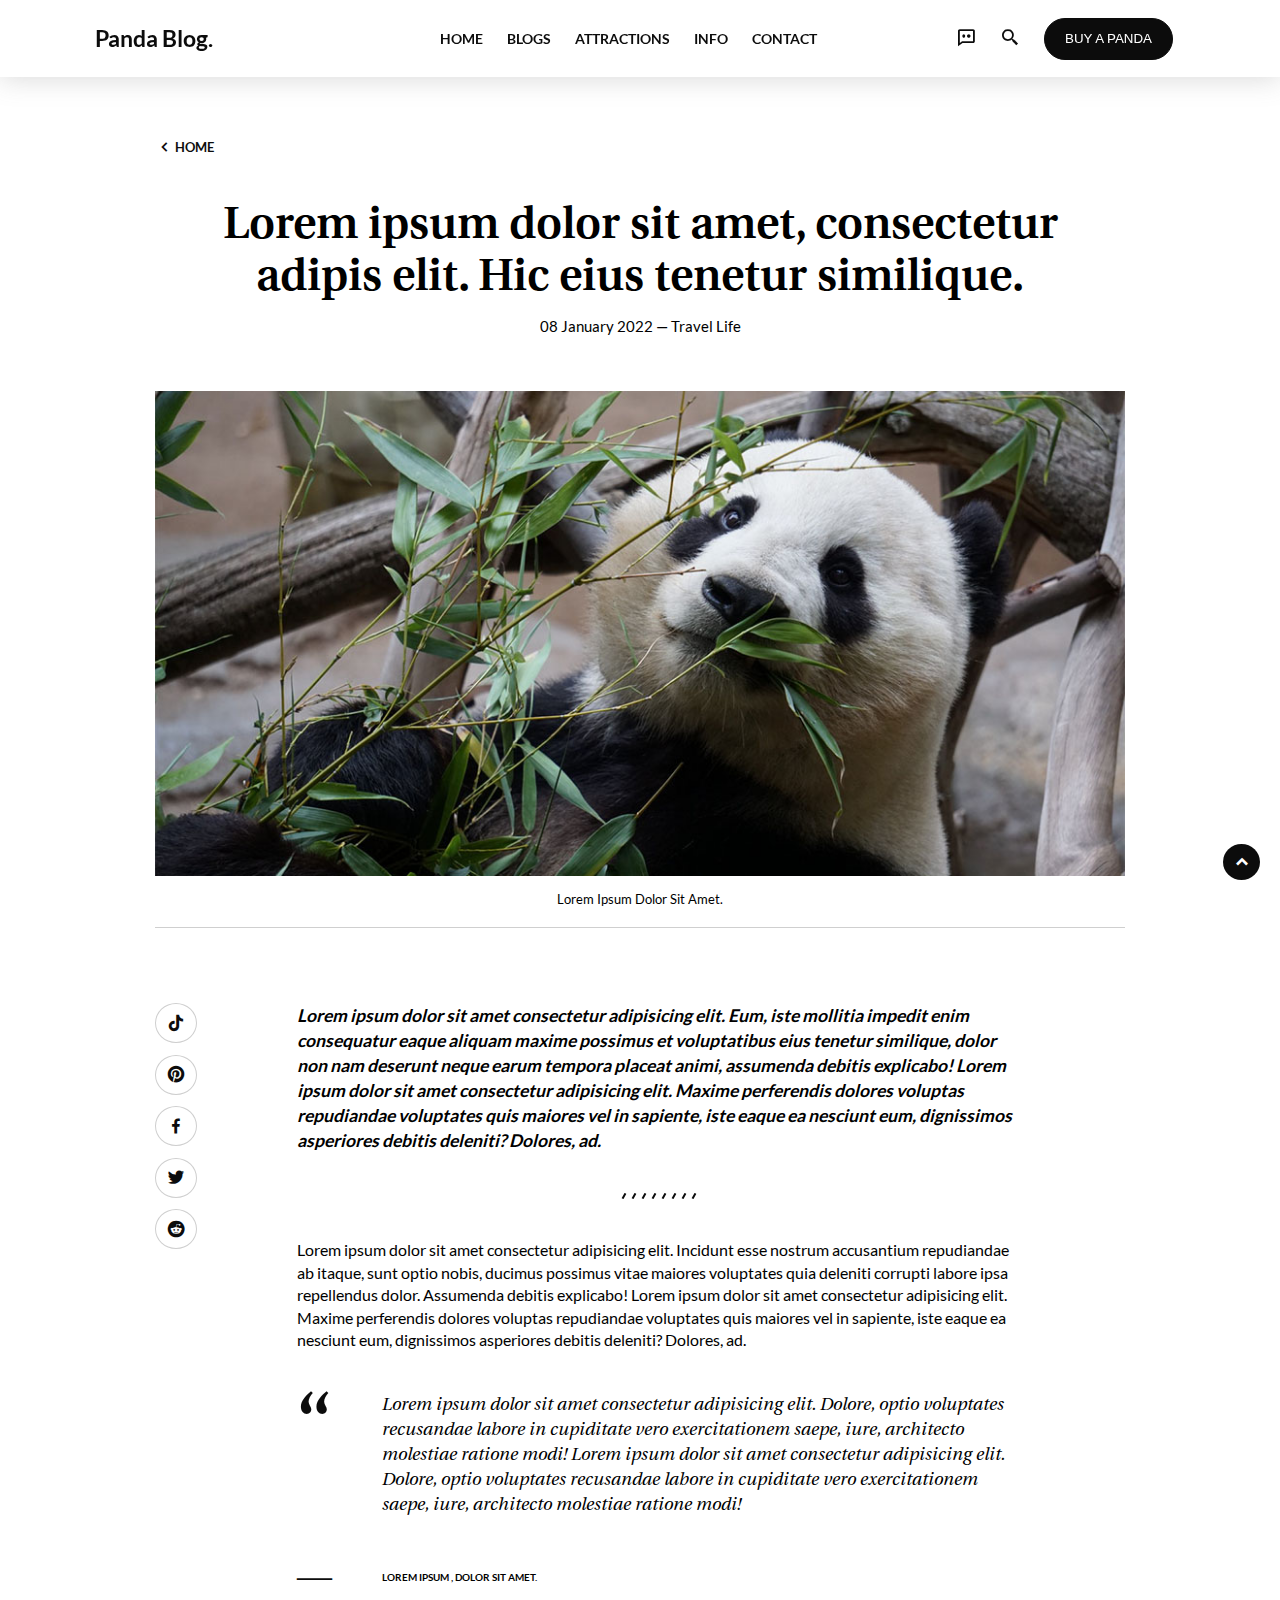
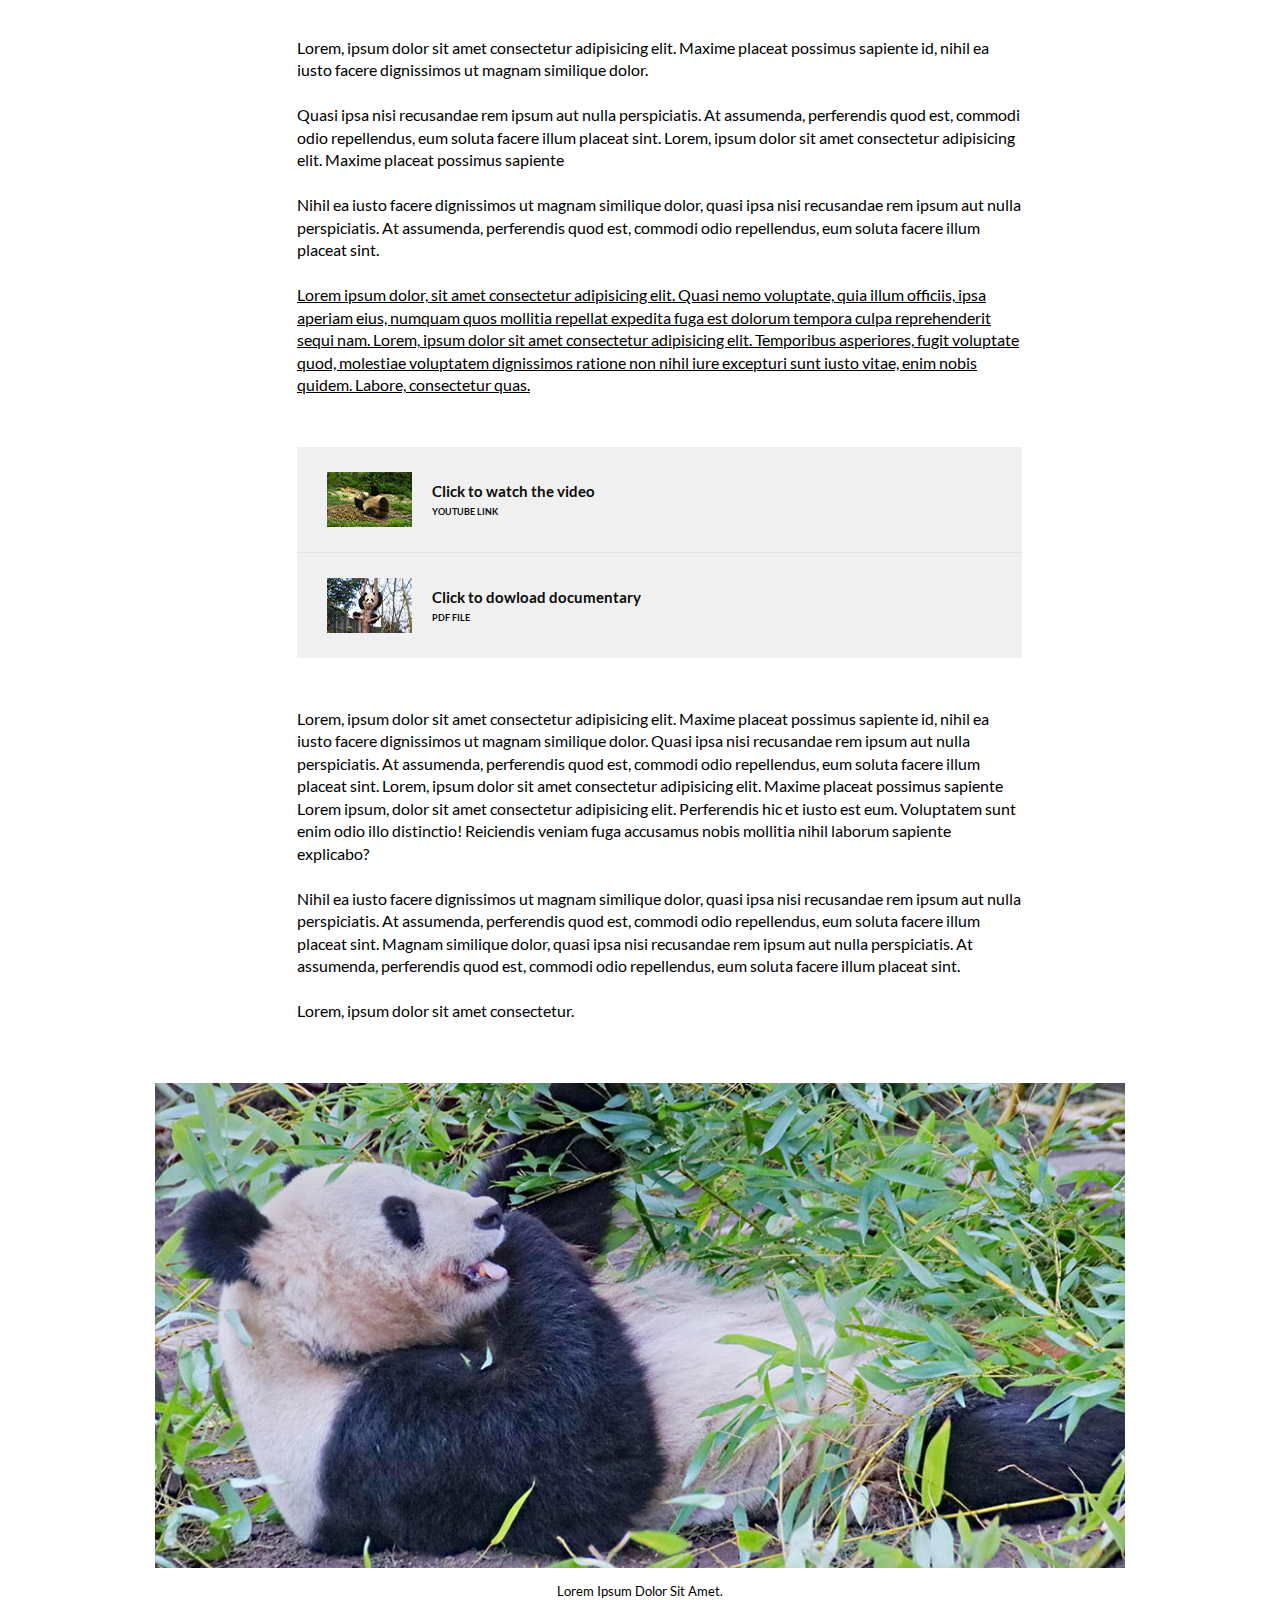
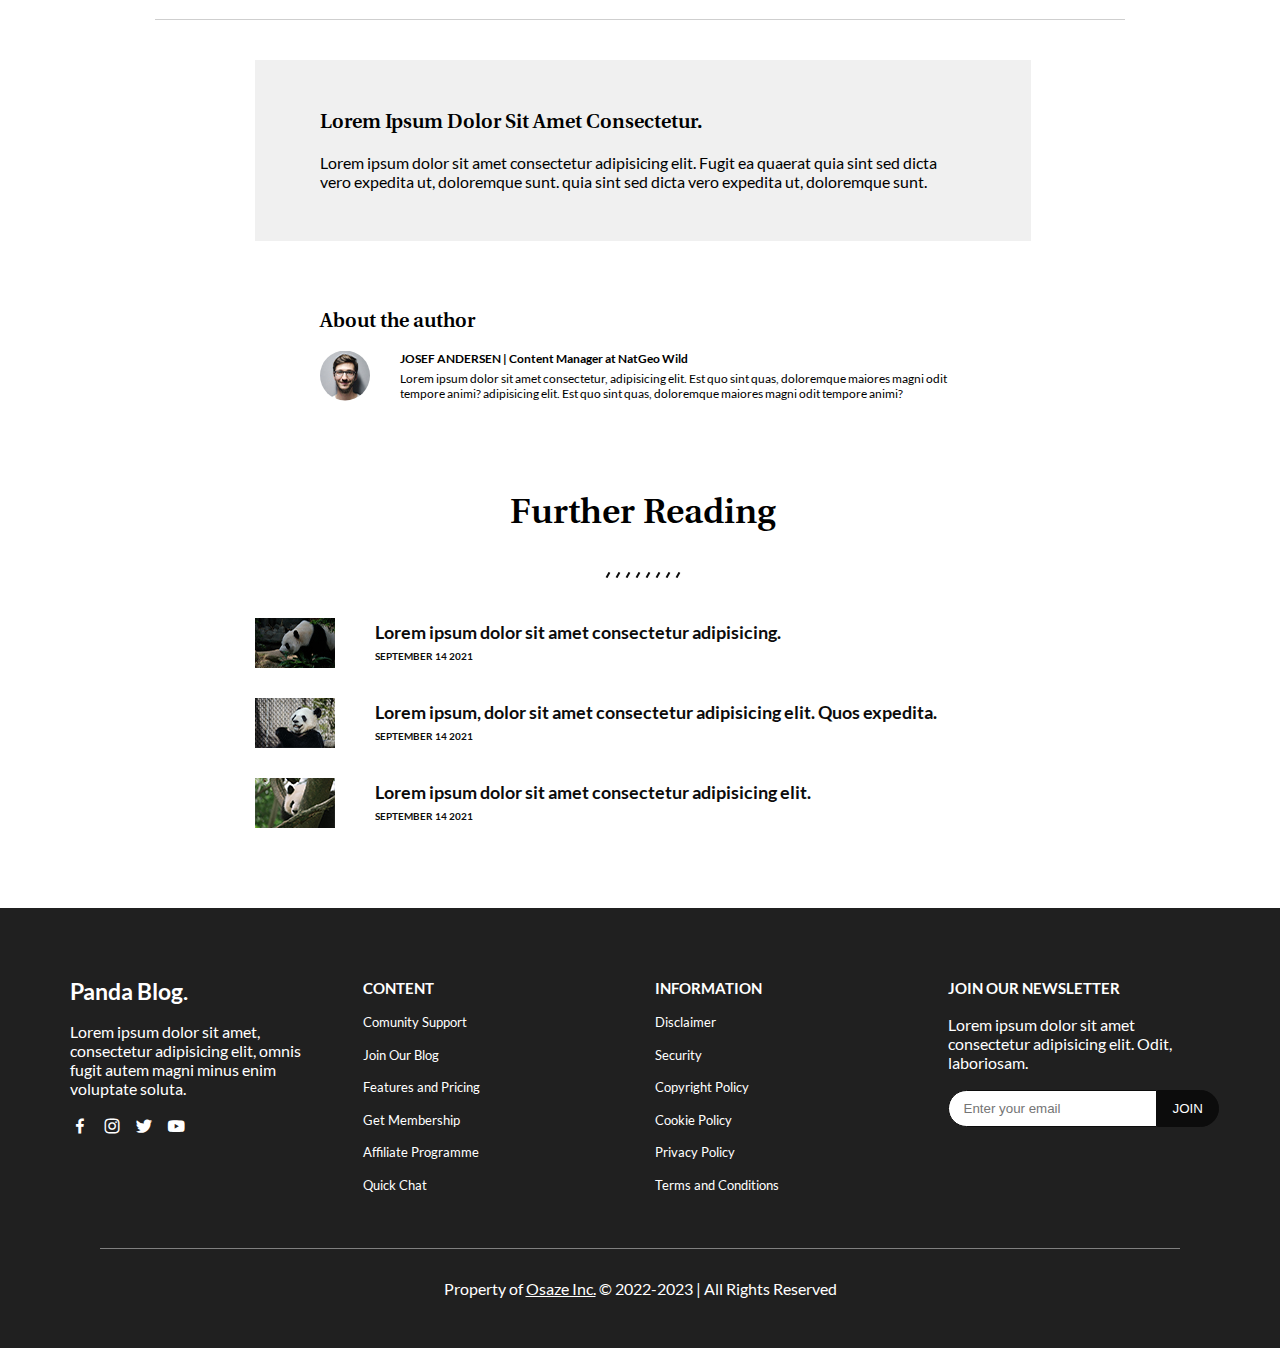
<file: blog-post-3.html>
<!DOCTYPE html>
<html lang="en">

<head>
	<meta charset="UTF-8">
	<meta http-equiv="X-UA-Compatible" content="IE=edge">
	<meta name="viewport" content="width=device-width, initial-scale=1.0, shrink-to-fit=no, user-scalable=no">
	<link rel="shortcut icon" href="img/favicon.png">
	<link rel="stylesheet" href="ico/boxicons/css/boxicons.min.css">
	<link rel="stylesheet" href="css/blog-post.css">
	<link rel="stylesheet" href="css/responsive.css">
	<title>Panda Blog | Blog Posts</title>
</head>

<body>
	<!-- Navigation Menu Start -->
	<header>
		<section class="whole-header">
			<div class="header-inner">
				<div class="logo-area tab-group" id="desktop-logo">
					<a href="index.html" class="logo">
						<h2 class="logomark">Panda Blog<span>.</span></h2>
					</a>
				</div>

				<div class="whole-nav">
					<input type="checkbox" name="" id="hamburger-toggler">
					<label for="hamburger-toggler" class="menu-handler open-menu"><i class="bx bx-menu"></i></label>

					<div class="whole-nav-inner">
						<div class="mobile-menu-header">
							<div class="logo-area tab-group" id="mobile-menu-logo">
								<a href="index.html" class="logo">
									<h2 class="logomark">Panda Blog<span>.</span></h2>
								</a>
							</div>

							<div class="mobile-menu mobile-menu-close">
								<label for="hamburger-toggler" class="menu-handler close-menu"><i
										class="bx bx-x"></i></label>
							</div>
						</div>

						<div class="mid-tabs tab-group">
							<nav class="nav-links">
								<ul class="nav-group">
									<li class="nav-item"><a href="index.html">Home</a></li>
									<li class="nav-item"><a href="index.html#blogs">Blogs</a></li>
									<li class="nav-item"><a href="#">Attractions</a></li>
									<li class="nav-item"><a href="#">Info</a></li>
									<li class="nav-item"><a href="index.html#contact">Contact</a></li>
								</ul>
							</nav>
						</div>

						<div class="end-tabs tab-group">
							<ul class="end-tab-group">
								<li class="nav-item nav-icon"><a href="#!"><i class="bx bx-comment-dots"></i></a></li>
								<li class="nav-item nav-icon"><a href="#!"><i class="bx bx-search-alt-2"></i></a></li>
								<li class="nav-item"><a href="#!"><button class="btn">Buy a Panda</button></a></li>
							</ul>
						</div>
					</div>
				</div>
			</div>
		</section>
	</header>
	<!-- Navigation Menu End -->

	<!-- Main Page Start -->
	<main class="container">
		<div class="page-title">
			<a href="index.html"><i class="bx bx-chevron-left"></i> <span>Home</span></a>
		</div>

		<div class="blog-post">
			<div class="blog-title">
				<h3>Lorem ipsum dolor sit amet, consectetur adipis elit. Hic eius tenetur similique.</h3>
				<cite>08 January 2022 &mdash; Travel Life</cite>
			</div>

			<div class="blog-hero">
				<img src="img/blog-hero-3-1.jpg" alt="Blog Banner" srcset="">
				<cite>Lorem ipsum dolor sit amet.</cite>
			</div>

			<div class="blog-article">
				<!-- Social Sharing Links -->
				<aside class="article-links">
					<ol>
						<li class="social-links"><a href="https://tiktok.com" target="_blank"
								rel="norefferer noopener"><i class="bx bxl-tiktok"></i></a></li>
						<li class="social-links"><a href="https://pinterest.com" target="_blank"
								rel="norefferer noopener"><i class="bx bxl-pinterest"></i></a></li>
						<li class="social-links"><a href="https://facebook.com" target="_blank"
								rel="norefferer noopener"><i class="bx bxl-facebook"></i></a></li>
						<li class="social-links"><a href="https://twitter.com" target="_blank"
								rel="norefferer noopener"><i class="bx bxl-twitter"></i></a></li>
						<li class="social-links"><a href="https://reddit.com" target="_blank"
								rel="norefferer noopener"><i class="bx bxl-reddit"></i></a></li>
					</ol>
				</aside>
				<!-- Social Sharing Links -->

				<!-- Blog Article Start -->
				<article>
					<p class="first-paragraph">
						Lorem ipsum dolor sit amet consectetur adipisicing elit. Eum, iste mollitia impedit enim
						consequatur eaque aliquam maxime possimus et voluptatibus eius tenetur similique,
						dolor non nam deserunt neque earum tempora placeat animi, assumenda debitis explicabo!
						Lorem ipsum dolor sit amet consectetur adipisicing elit. Maxime perferendis dolores voluptas
						repudiandae voluptates quis maiores vel in sapiente,
						iste eaque ea nesciunt eum, dignissimos asperiores debitis deleniti? Dolores, ad.
					</p>

					<div class="break">
						<figure class="break-slash"></figure>
						<figure class="break-slash"></figure>
						<figure class="break-slash"></figure>
						<figure class="break-slash"></figure>
						<figure class="break-slash"></figure>
						<figure class="break-slash"></figure>
						<figure class="break-slash"></figure>
						<figure class="break-slash"></figure>
					</div>

					<p>
						Lorem ipsum dolor sit amet consectetur adipisicing elit. Incidunt esse nostrum accusantium
						repudiandae ab itaque, sunt optio nobis,
						ducimus possimus vitae maiores voluptates quia deleniti corrupti labore ipsa repellendus dolor.
						Assumenda debitis explicabo!
						Lorem ipsum dolor sit amet consectetur adipisicing elit. Maxime perferendis dolores voluptas
						repudiandae voluptates quis maiores vel in sapiente,
						iste eaque ea nesciunt eum, dignissimos asperiores debitis deleniti? Dolores, ad.
					</p>

					<!-- Quote Of the Blog Start -->
					<blockquote>
						<div class="quote-top">
							<i class="quote-icon">&ldquo;</i>
							<p>
								Lorem ipsum dolor sit amet consectetur adipisicing elit. Dolore, optio voluptates
								recusandae
								labore in cupiditate vero exercitationem saepe, iure, architecto molestiae ratione modi!
								Lorem ipsum dolor sit amet consectetur adipisicing elit. Dolore, optio voluptates
								recusandae
								labore in cupiditate vero exercitationem saepe, iure, architecto molestiae ratione modi!
							</p>
						</div>

						<div class="quote-bottom">
							<i class="long-dash">&mdash;</i>
							<cite>Lorem Ipsum , dolor sit amet.</cite>
						</div>
					</blockquote>
					<!-- Quote Of the Blog End -->

					<p>
						Lorem, ipsum dolor sit amet consectetur adipisicing elit. Maxime placeat possimus sapiente
						id, nihil ea iusto facere dignissimos ut magnam similique dolor.
						<br><br>
						Quasi ipsa nisi recusandae
						rem ipsum aut nulla perspiciatis. At assumenda,
						perferendis quod est, commodi odio repellendus, eum soluta facere illum placeat sint.
						Lorem, ipsum dolor sit amet consectetur adipisicing elit. Maxime placeat possimus sapiente
						<br><br>
						Nihil ea iusto facere dignissimos ut magnam similique dolor, quasi ipsa nisi recusandae
						rem ipsum aut nulla perspiciatis. At assumenda,
						perferendis quod est, commodi odio repellendus, eum soluta facere illum placeat sint.
						<br><br>
						<u>
							Lorem ipsum dolor, sit amet consectetur adipisicing elit. Quasi nemo voluptate, quia illum
							officiis, ipsa aperiam eius, numquam quos mollitia repellat expedita fuga est dolorum
							tempora
							culpa reprehenderit sequi nam. Lorem, ipsum dolor sit amet consectetur adipisicing elit.
							Temporibus
							asperiores, fugit voluptate quod, molestiae voluptatem dignissimos ratione non nihil iure
							excepturi
							sunt iusto vitae, enim nobis quidem. Labore, consectetur quas.
						</u>
					</p>

					<ul class="blog-extras">
						<li>
							<a href="#">
								<img src="img/blog-extra-5.jpg" alt="Video Link Image" srcset="">
								<div class="extra-info">
									<b>Click to watch the video</b>
									<em>Youtube Link</em>
								</div>
							</a>
						</li>
						<li>
							<a href="#">
								<img src="img/blog-extra-1.jpg" alt="Video Link Image" srcset="">
								<div class="extra-info">
									<b>Click to dowload documentary</b>
									<em>PDF File</em>
								</div>
							</a>
						</li>
					</ul>

					<p>
						Lorem, ipsum dolor sit amet consectetur adipisicing elit. Maxime placeat possimus sapiente
						id, nihil ea iusto facere dignissimos ut magnam similique dolor.
						Quasi ipsa nisi recusandae
						rem ipsum aut nulla perspiciatis. At assumenda,
						perferendis quod est, commodi odio repellendus, eum soluta facere illum placeat sint.
						Lorem, ipsum dolor sit amet consectetur adipisicing elit. Maxime placeat possimus sapiente
						Lorem ipsum, dolor sit amet consectetur adipisicing elit. Perferendis hic et iusto est eum.
						Voluptatem sunt enim odio
						illo distinctio! Reiciendis veniam fuga accusamus nobis mollitia nihil laborum sapiente
						explicabo?
						<br><br>
						Nihil ea iusto facere dignissimos ut magnam similique dolor, quasi ipsa nisi recusandae
						rem ipsum aut nulla perspiciatis. At assumenda,
						perferendis quod est, commodi odio repellendus, eum soluta facere illum placeat sint.
						Magnam similique dolor, quasi ipsa nisi recusandae
						rem ipsum aut nulla perspiciatis. At assumenda,
						perferendis quod est, commodi odio repellendus, eum soluta facere illum placeat sint.
						<br><br>
						Lorem, ipsum dolor sit amet consectetur.
					</p>
				</article>
				<!-- Blog Article End -->
			</div>

			<div class="article-close-img">
				<img src="img/blog-hero-3-2.jpg" alt="Blog Banner" srcset="">
				<cite>Lorem ipsum dolor sit amet.</cite>
			</div>

			<section class="blog-close">
				<div class="blog-summary">
					<h3>Lorem ipsum dolor sit amet consectetur.</h3>
					<p>
						Lorem ipsum dolor sit amet consectetur adipisicing elit.
						Fugit ea quaerat quia sint sed dicta vero expedita ut, doloremque sunt.
						quia sint sed dicta vero expedita ut, doloremque sunt.
					</p>
				</div>

				<!-- Blog Author Start-->
				<div class="blog-author">
					<h4>About the author</h4>

					<div class="about-author">
						<img src="img/blog-author-3.jpg" alt="Blog Author" srcset="">
						<div class="author-info">
							<h4>Josef Andersen <span>| Content Manager at NatGeo Wild</span></h4>
							<em>
								Lorem ipsum dolor sit amet consectetur, adipisicing elit.
								Est quo sint quas, doloremque maiores magni odit tempore animi?
								adipisicing elit.
								Est quo sint quas, doloremque maiores magni odit tempore animi?
							</em>
						</div>
					</div>
				</div>
				<!-- Blog Author End -->

				<!-- Futher Reading Posts Start -->
				<div class="further-reading">
					<div class="heading">
						<h1>Further Reading</h1>
						<div class="break">
							<figure class="break-slash"></figure>
							<figure class="break-slash"></figure>
							<figure class="break-slash"></figure>
							<figure class="break-slash"></figure>
							<figure class="break-slash"></figure>
							<figure class="break-slash"></figure>
							<figure class="break-slash"></figure>
							<figure class="break-slash"></figure>
						</div>
					</div>

					<ul class="reading-list">
						<li class="list-item">
							<div class="img-side">
								<img src="img/futher-reading-2.jpg" alt="Blog Post Image" srcset="">
							</div>
							<div class="info-side">
								<a href="blog-post-1.html">
									<h2>Lorem ipsum dolor sit amet consectetur adipisicing.</h2>
									<cite>September 14 2021</cite>
								</a>
							</div>
						</li>
						<li class="list-item">
							<div class="img-side">
								<img src="img/futher-reading-3.jpg" alt="Blog Post Image" srcset="">
							</div>
							<div class="info-side">
								<a href="blog-post-1.html">
									<h2>Lorem ipsum, dolor sit amet consectetur adipisicing elit. Quos expedita.</h2>
									<cite>September 14 2021</cite>
								</a>
							</div>
						</li>
						<li class="list-item">
							<div class="img-side">
								<img src="img/futher-reading-4.jpg" alt="Blog Post Image" srcset="">
							</div>
							<div class="info-side">
								<a href="blog-post-1.html">
									<h2>Lorem ipsum dolor sit amet consectetur adipisicing elit.</h2>
									<cite>September 14 2021</cite>
								</a>
							</div>
						</li>
					</ul>
				</div>
				<!-- -->
			</section>
		</div>
	</main>
	<!-- Main Page End -->

	<!-- Page Footer Start -->
	<footer>
		<div class="footer-main">
			<div class="footer-col about">
				<a href="index.html" class="logo">
					<h2 class="logomark">Panda Blog<span>.</span></h2>
				</a>
				<p class="about-item">
					Lorem ipsum dolor sit amet, consectetur adipisicing elit,
					omnis fugit autem magni minus enim voluptate soluta.
				</p>
				<div class="social-media about-item">
					<a href="https://facebook.com" target="_blank" rel="norefferer noopener"><i
							class="bx bxl-facebook"></i></a>
					<a href="https://instagram.com" target="_blank" rel="norefferer noopener"><i
							class="bx bxl-instagram"></i></a>
					<a href="https://twitter.com" target="_blank" rel="norefferer noopener"><i
							class="bx bxl-twitter"></i></a>
					<a href="https://youtube.com" target="_blank" rel="norefferer noopener"><i
							class="bx bxl-youtube"></i></a>
				</div>
			</div>

			<div class="footer-col quicklink">
				<div class="col-title">
					<strong>Content</strong>
				</div>
				<div class="link-group">
					<a href="#"><i class="bx bx-chevron-right"></i><span>Comunity Support</span></a>
					<a href="#"><i class="bx bx-chevron-right"></i><span>Join Our Blog</span></a>
					<a href="#"><i class="bx bx-chevron-right"></i><span>Features and Pricing</span></a>
					<a href="#"><i class="bx bx-chevron-right"></i><span>Get Membership</span></a>
					<a href="#"><i class="bx bx-chevron-right"></i><span>Affiliate Programme</span></a>
					<a href="#"><i class="bx bx-chevron-right"></i><span>Quick Chat</span></a>
				</div>
			</div>

			<div class="footer-col quicklink">
				<div class="col-title">
					<strong>Information</strong>
				</div>
				<div class="link-group">
					<a href="#"><i class="bx bx-chevron-right"></i><span>Disclaimer</span></a>
					<a href="#"><i class="bx bx-chevron-right"></i><span>Security</span></a>
					<a href="#"><i class="bx bx-chevron-right"></i><span>Copyright Policy</span></a>
					<a href="#"><i class="bx bx-chevron-right"></i><span>Cookie Policy</span></a>
					<a href="#"><i class="bx bx-chevron-right"></i><span>Privacy Policy</span></a>
					<a href="#"><i class="bx bx-chevron-right"></i><span>Terms and Conditions</span></a>
				</div>
			</div>

			<div class="footer-col newsletter">
				<div class="col-title">
					<strong>Join Our Newsletter</strong>
				</div>
				<p class="newsletter-item">
					Lorem ipsum dolor sit amet consectetur adipisicing elit. Odit, laboriosam.
				</p>
				<div class="subscribe-form newsletter-item">
					<form class="form-inner">
						<div class="form-grp">
							<input type="email" name="" placeholder="Enter your email">
							<a href="#"><button type="submit" class="btn">Join</button></a>
						</div>
					</form>
				</div>
			</div>
		</div>

		<div class="footer-colophon">
			<p class="copyright-info">
				Property of <a href="#">Osaze Inc.</a>
				&copy; 2022-2023 | All Rights Reserved
			</p>
		</div>
	</footer>
	<!-- Page Footer End -->

	<!-- Scroll To Top Button -->
	<div class="scroll-btn">
		<a href="#" id="scrollToTop">
			<i class="bx bxs-chevron-up"></i>
		</a>
	</div>
	<!-- Scroll To Top Button -->

</body>

</html>
</file>
<file: css/main.css>
/* Imported CSS Files */
@import url(variables.css);
@import url(fonts.css);
@import url(global.css);
@import url(header.css);
@import url(footer.css);

main {
  margin-top: 4rem !important;
}

.hero {
  display: flex;
  justify-content: space-between;
  align-items: center;
  flex-wrap: wrap;
  padding: 0 10rem;
  width: 100%;
}

.hero .content-side {
  max-width: 45%;
}

.hero .content-side div {
  margin: 1.5rem 0;
}

.hero .content-side .hero-title h3 {
  font: normal bold 1.6rem/2rem var(--utopiaTitling);
}

.hero .content-side .hero-cta h1 {
  font: normal bold 4rem/5rem var(--latoBold);
  text-transform: capitalize;
}

.hero .content-side .hero-btn {
  margin-top: 2.5rem;
}

.blog-posts .post-group {
  margin: 10rem 0;
}

.blog-posts .post-group .post-group-title {
  text-align: center;
  font: normal bold 3rem/3rem var(--utopiaBold);
  margin: 5rem 0;
}

.blog-posts .latest-posts .post-cards {
  display: grid;
  grid-template-columns: repeat(auto-fit, minmax(33rem, 33rem));
  gap: 3rem;
  justify-content: center;
  margin: 5rem 0;
}

.latest-posts .post-cards .single-post {
  max-width: 33rem;
  border-radius: 0 0 0.75rem 0.75rem;
  transition: box-shadow 0.4s ease;
}

.latest-posts .post-cards .single-post:hover {
  box-shadow: var(--boxShadow);
  transition: box-shadow 0.4s ease;
}

.latest-posts .post-cards .single-post .post-img {
  max-width: 33rem;
  max-height: 24rem;
  overflow: hidden;
  border-radius: 0.75rem 0.75rem 0 0;
}

.latest-posts .post-cards .single-post .post-img img {
  width: 100%;
  height: 100%;
  transition: transform 0.4s ease;
}

.latest-posts .post-cards .single-post .post-img:hover img {
  transform: scale(1.1);
  transition: transform 0.4s ease;
}

.latest-posts .post-cards .single-post .post-info {
  padding: 0.75rem 1.5rem 3.5rem 1.5rem;
}

.latest-posts .post-cards .single-post .post-info .post-meta {
  display: flex;
  justify-content: space-between;
  align-items: center;
  margin: 1rem 0;
}

.latest-posts .post-cards .single-post .post-info .post-meta a,
.latest-posts .post-cards .single-post .post-info .post-meta span {
  font: normal bold 1.2rem/1rem var(--latoBold);
}

.latest-posts .post-cards .single-post .post-info .post-meta a {
  background-color: gray;
  color: var(--white);
  padding: 0.75rem;
  border-radius: 2rem;
}

.latest-posts .post-cards .single-post .post-info .post-title {
  font: normal bold 1.75rem/2.5rem var(--latoBold);
}

.suggested-posts .post-cards {
  display: grid;
  grid-template-columns: repeat(auto-fit, minmax(45rem, 45rem));
  justify-content: center;
  gap: 2rem 5rem;
}

.suggested-posts .post-cards .single-post {
  display: flex;
  justify-content: center;
  align-items: center;
  padding: 2rem 1.5rem;
  border-radius: 0.5rem;
  transition: box-shadow 0.4s ease;
}

.suggested-posts .post-cards .single-post:hover {
  box-shadow: var(--boxShadow);
}

.suggested-posts .post-cards .single-post .post-img img {
  width: 15rem;
  height: 10rem;
}

.suggested-posts .post-cards .single-post .post-info {
  margin-left: 2rem;
}

.suggested-posts .post-cards .single-post .post-info .post-title {
  font: normal bold 1.5rem/2rem var(--latoBold);
  margin-bottom: 1rem;
}

.suggested-posts .post-cards .single-post .post-info .post-meta span {
  font: normal bold 1.2rem/1.5rem var(--latoBold);
}

.trending-posts .post-cards {
  display: grid;
  grid-template-columns: repeat(auto-fit, minmax(34rem, 34rem));
  justify-content: center;
  gap: 3rem;
}

.trending-posts .post-cards .single-post {
  position: relative;
}

.trending-posts .post-cards .single-post .post-img {
  max-width: 34rem;
  max-height: 36rem;
  border-radius: 0.75rem;
  position: relative;
  overflow: hidden;
}

.trending-posts .post-cards .single-post .post-img img {
  width: 100%;
  height: 100%;
  border-radius: 0.75rem;
  transition: transform 0.4s ease;
}

.trending-posts .post-cards .single-post .post-img:hover img {
  transform: scale(1.1);
}

.trending-posts .post-cards .single-post .post-info {
  position: absolute;
  bottom: 0;
  left: 0;
  padding: 2rem;
}

.trending-posts .post-cards .single-post .post-info .post-title {
  font: normal bold 1.5rem/2rem var(--latoBold);
  margin-bottom: 1rem;
  color: var(--white);
}

.trending-posts .post-cards .single-post .post-info .post-meta span {
  color: var(--white);
}

#contact {
  background-color: var(--accent);
  padding: 0.5rem 0 5rem 0;
}

.contact-us {
  display: flex;
  align-items: flex-start;
  justify-content: space-between;
  flex-wrap: wrap;
  padding: 1rem 12rem;
}

.contact-us .contact-info .contact-cards {
  text-align: left;
  width: 100%;
}

.contact-us .contact-info .contact-cards .card-item {
  display: flex;
  justify-content: start;
  align-items: center;
  background-color: var(--white);
  padding: 2rem;
  border-radius: 0.25rem;
  margin: 1rem 0;
  box-shadow: 0rem 0.25rem 2.5rem #b1b1b140;
  width: 30rem;
}

.contact-us .contact-info .contact-cards .card-item .card-icon {
  background-color: #ebebeb;
  padding: 1.5rem;
  border-radius: 50%;
  margin-right: 1.25rem;
}

.contact-us .contact-info .contact-cards .card-item .card-info b {
  display: block;
  font: normal bold 1.25rem/2rem var(--latoBold);
}

.contact-us .contact-info .contact-cards .card-item .card-info span {
  font: normal normal 1.2rem/2rem var(--lato);
}

.contact-us .contact-form {
  background-color: var(--white);
  padding: 2.5rem 4rem;
  box-shadow: 0rem 0.25rem 2.5rem #b1b1b140;
  border-radius: 0.25rem;
}

.contact-us .contact-form .form-cta {
  margin: 1rem 0 3rem 0;
}

.contact-us .contact-form .form-cta h2 {
  text-transform: capitalize;
  font: normal bold 2.5rem/2rem var(--utopiaBold);
  margin-bottom: 0.75rem;
}

.contact-us .contact-form form .input-group {
  display: flex;
  align-items: center;
  justify-content: start;
  flex-wrap: wrap;
}

.contact-us .contact-form form .input-group input {
  min-width: 30rem;
  padding: 1rem 1.5rem;
  border-radius: 4rem;
  border: 1.5px solid var(--dark);
  margin: 0.5rem 0;
}

.contact-us .contact-form form .input-group #phone-number,
.contact-us .contact-form form .input-group #yourName {
  margin-right: 1.5rem;
}

.contact-us .contact-form form .send-btn input {
  margin: 1rem 0;
}

.contact-us .contact-form form .message-box textarea {
  width: 100%;
  height: 20rem;
  border: 1.5px solid var(--dark);
  resize: none;
  border-radius: 2rem;
  padding: 1rem 2rem;
  margin: 0.5rem 0;
}

.contact-us .contact-form form .message-box textarea::placeholder,
.contact-us .contact-form form .message-box textarea {
  font: normal normal 1.4rem/2rem var(--lato);
}
</file>
<file: css/responsive.css>
@media screen and (max-width: 1240px) {
  .contact-us .contact-info,
  .contact-us .contact-form {
    width: 100%;
  }
}

@media screen and (max-width: 996px) {
  header {
    padding: 0 1rem;
  }

  header .header-inner #desktop-logo {
    width: 50%;
  }

  header .header-inner .whole-nav {
    width: fit-content;
  }

  header .header-inner .whole-nav .menu-handler {
    display: block;
  }

  header .header-inner .whole-nav .whole-nav-inner {
    align-items: flex-start;
    flex-direction: column;
    position: fixed;
    justify-content: start;
    height: 100vh !important;
    width: 55%;
    top: 0;
    right: -100%;
    background-color: var(--white);
    box-shadow: var(--boxShadow);
    padding: 2rem 3rem;
    transition: right 0.4s ease;
  }

  header .header-inner .whole-nav .whole-nav-inner nav ul {
    flex-direction: column;
    align-items: flex-start;
  }

  header .header-inner .whole-nav .whole-nav-inner nav ul li {
    margin: 1rem 0;
  }

  header .header-inner .whole-nav .whole-nav-inner ul li::before {
    display: none;
  }

  header .header-inner .whole-nav .whole-nav-inner .tab-group {
    margin: 1.5rem 0;
  }

  header .header-inner .whole-nav .whole-nav-inner .end-tab-group .nav-icon {
    display: none;
  }

  header .header-inner .whole-nav .whole-nav-inner .end-tab-group li {
    margin: 0;
  }

  header .header-inner .whole-nav .whole-nav-inner .mobile-menu-header {
    display: flex;
    justify-content: start;
    align-items: center;
    width: 100%;
  }

  header
    .header-inner
    .whole-nav
    .whole-nav-inner
    .mobile-menu-header
    .mobile-menu-close {
    position: absolute;
    right: 1.5rem;
  }

  header
    .header-inner
    .whole-nav
    .whole-nav-inner
    .mobile-menu-header
    #mobile-menu-logo {
    display: block;
  }

  #hamburger-toggler:checked ~ .whole-nav-inner {
    transition: right 0.4s ease;
    right: 0;
  }

  .hero {
    padding: 0 3rem;
  }

  .hero .content-side {
    max-width: 100%;
  }

  .contact-us {
    justify-content: center;
    padding: 1rem 3rem;
  }

  .contact-us .contact-info {
    width: 100%;
  }

  .contact-us .contact-form form .input-group input {
    width: 100%;
  }

  .contact-us .contact-form form .input-group #phone-number,
  .contact-us .contact-form form .input-group #yourName {
    margin-right: 0;
  }

  .contact-us .contact-info .contact-cards .card-item {
    width: 100%;
  }

  footer {
    padding: 4rem;
    padding-bottom: 2rem;
  }

  footer .footer-main {
    grid-template-columns: repeat(auto-fit, minmax(18rem, 1fr));
  }

  footer .footer-main .footer-col.newsletter .subscribe-form form input {
    max-width: 15rem;
  }

  footer .footer-main .footer-col.about,
  footer .footer-main .footer-col.content-links {
    margin-bottom: 3rem;
  }
}

@media screen and (max-width: 768px) {
}

@media screen and (max-width: 576px) {
  .hero .image-side img {
    max-width: 40rem;
  }

  .suggested-posts .post-cards {
    grid-template-columns: repeat(auto-fit, minmax(25rem, 1fr));
    gap: 1.5rem 0;
  }

  .contact-us {
    padding: 1rem 1.5rem;
  }

  .contact-us .contact-form {
    padding: 2rem 3rem;
  }

  .contact-us .contact-form form .input-group input {
    width: 100%;
    min-width: 20rem;
  }

  footer .footer-main .footer-col {
    margin-bottom: 3rem;
  }

  footer {
    padding: 4rem 3rem;
    padding-bottom: 2rem;
  }

  .blog-post .blog-title h3 {
    font-size: 3rem;
  }

  .blog-post .blog-article aside ol {
    margin-bottom: 4rem;
  }

  .blog-post .blog-article aside ol li {
    display: inline-block;
    margin: 0 0.5rem;
    border-radius: 50%;
    transition: all 0.4s ease;
  }

  .blog-post .blog-article {
    width: 100%;
    display: flex;
    flex-direction: column;
    justify-content: center;
    align-items: center;
  }

  .blog-post .blog-article article {
    padding: 0 2rem;
    max-width: 100%;
  }

  .blog-post .blog-close {
    margin: 4rem 0 4rem 0;
    max-width: 100%;
  }

  .blog-post .blog-close .blog-summary {
    padding: 3.5rem 4rem;
  }

  .blog-post .blog-close .blog-author {
    padding: 3rem 1rem;
    margin-bottom: 4rem;
  }
}

@media screen and (max-width: 415px) {
  header .header-inner .whole-nav .whole-nav-inner {
    width: 75%;
  }

  .hero .image-side img {
    max-width: 32.5rem;
  }

  .hero .content-side .hero-cta h1 {
    font: normal bold 3rem/3.5rem var(--latoBold);
  }

  .blog-posts .latest-posts .post-cards {
    grid-template-columns: repeat(auto-fit, minmax(20rem, 1fr));
    gap: 3rem;
  }

  .trending-posts .post-cards {
    grid-template-columns: repeat(auto-fit, minmax(20rem, 1fr));
    gap: 3rem;
  }

  .suggested-posts .post-cards {
    grid-template-columns: repeat(auto-fit, minmax(20rem, 1fr));
    gap: 1.5rem 0;
  }

  .suggested-posts .post-cards .single-post {
    flex-wrap: wrap;
    justify-content: start;
    padding: 2rem;
  }

  .suggested-posts .post-cards .single-post .post-info {
    margin: 1rem 0 0 0;
  }

  footer {
    padding: 5rem 3rem;
  }

  footer .footer-colophon {
    margin: 4rem 0 0 0;
  }

  .blog-post .blog-article article {
    padding: 0 1rem;
    max-width: 100%;
  }

  .blog-post .blog-close .blog-author {
    padding: 1rem;
    margin-bottom: 4rem;
  }

  .blog-post .blog-close .blog-author .about-author {
    display: flex;
    flex-direction: column;
    align-items: flex-start;
    justify-content: start;
  }

  .blog-post .blog-close .blog-author .about-author .author-info {
    margin-top: 1.5rem;
    padding-left: 0;
  }

  .further-reading .reading-list .list-item .img-side img {
    margin-right: 2rem;
  }

  .further-reading .reading-list .list-item .info-side h2 {
    font: normal bold 1.5rem/2rem var(--latoBold);
    margin-bottom: 0.5rem;
  }

  .further-reading .heading h1 {
    font: normal bold 2.5rem / normal var(--utopiaBold);
  }
}

@media screen and (max-width: 320px) {
  .hero .image-side img {
    max-width: 27.5rem;
  }

  .blog-post .blog-title h3 {
    font-size: 2.25rem;
  }
  .contact-us .contact-form {
    padding: 2rem 1.5rem;
  }

  .contact-us .contact-form form .input-group input {
    width: 100%;
    min-width: 10rem;
  }

  .contact-us .contact-form .form-cta h2 {
    font: normal bold 2.5rem/3rem var(--utopiaBold);
  }

  .blog-post .blog-article article blockquote .quote-top p {
    padding-left: 2rem;
    font: italic lighter 1.5rem/2.5rem var(--utopiaItalic);
  }

  .blog-post .blog-close .blog-author {
    padding: 3rem 1rem;
    margin-bottom: 4rem;
  }

  .further-reading .reading-list .list-item .img-side img {
    margin-right: 2rem;
  }

  .further-reading .reading-list .list-item .info-side h2 {
    font: normal bold 1.5rem/2rem var(--latoBold);
    margin-bottom: 0.5rem;
  }

  .further-reading .reading-list .list-item .info-side cite {
    font: normal bold 1rem/0.75rem var(--latoBold);
    text-transform: uppercase;
  }
}

@media screen and (max-width: 298px) {
  .hero {
    padding: 0 2rem;
  }

  .hero .image-side img {
    max-width: 25rem;
  }

  .logo h2 {
    font-size: 1.75rem;
    font-family: var(--latoBold);
  }

  header .header-inner .whole-nav .mobile-menu label > i,
  header .header-inner .whole-nav label > i {
    font-size: 2.5rem;
  }

  .blog-post .blog-article aside ol li {
    margin: 0 0.15rem;
    padding: 0.6 0.75rem;
  }

  .blog-post .blog-article article blockquote .quote-top i {
    font-size: 5.5rem;
  }

  .blog-post .blog-article article blockquote .quote-bottom i {
    font-size: 2.5rem;
  }

  .blog-post .blog-article article blockquote .quote-bottom cite {
    padding-left: 3rem;
  }

  .blog-post .blog-article article .blog-extras li a {
    padding: 2rem;
  }

  .blog-post .blog-article article .blog-extras li a .extra-info {
    padding-left: 1rem;
  }

  .blog-post .blog-article article .blog-extras li a .extra-info b {
    font: normal normal 1.25rem / normal var(--latoBold);
  }

  .blog-post .blog-close .blog-summary {
    padding: 3rem 2.5rem;
  }

  .further-reading .reading-list .list-item .info-side h2 {
    font: normal bold 1.2rem / normal var(--latoBold);
  }
}
</file>
<file: css/blog-post.css>
/* Imported CSS Files */
@import url(variables.css);
@import url(fonts.css);
@import url(global.css);
@import url(header.css);
@import url(footer.css);

.container {
  width: 100%;
  max-width: 100rem;
  margin: 0 auto;
  padding: 0 1.5rem;
}

main {
  margin-top: 6rem !important;
}

.page-title a {
  display: flex;
  justify-content: start;
  align-items: center;
}

.page-title a > span {
  text-transform: uppercase;
  font: normal bold 1.25rem/1.5rem var(--latoBold);
  color: var(--dark);
}

.blog-post .blog-title {
  margin-top: 4rem;
  text-align: center;
}

.blog-post .blog-title h3 {
  font-family: var(--utopiaBold);
  font-size: 4.5rem;
}

.blog-post .blog-title cite {
  display: block;
  margin-top: 1rem;
  font: normal normal 1.5rem/3rem var(--lato);
}

.blog-post .blog-hero {
  margin-top: 5rem;
  text-align: center;
}

.blog-post .blog-hero img {
  display: block;
  margin-bottom: 1.5rem;
  max-width: 100%;
  max-height: 50rem;
}

.blog-post .blog-hero cite {
  font-size: 1.3rem !important;
  display: block;
  font-family: var(--lato);
  text-transform: capitalize;
  padding-bottom: 2rem;
  margin: 0 auto;
  border-bottom: 1px solid #cfcfcf;
}

.blog-post .blog-article {
  width: 100%;
  display: flex;
  justify-content: start;
  align-items: flex-start;
  margin-top: 7.5rem;
}

.blog-post .blog-article aside ol li {
  margin-bottom: 1.15rem;
  border: 1px solid #cfcfcf;
  padding: 0.85rem 1rem;
  border-radius: 50%;
  transition: all 0.4s ease;
}

.blog-post .blog-article article {
  padding-left: 10rem;
  max-width: 85%;
}

.blog-post .blog-article article .first-paragraph {
  font: oblique normal 1.75rem/2.5rem var(--latoBold);
}

.blog-post .blog-article article p {
  line-height: 2.25rem;
  margin-bottom: 4rem;
}

.break {
  display: flex;
  justify-content: center;
  align-items: center;
  margin: 4rem 0;
}

.break figure {
  width: 0.2rem;
  height: 0.6rem;
  transform: rotate(30deg);
  border-radius: 0.2px;
  margin: 0 0.4rem;
  background-color: var(--dark);
}

.blog-post .blog-article article blockquote {
  margin: 4rem 0;
}

.blog-post .blog-article article blockquote .quote-top,
.blog-post .blog-article blockquote .quote-bottom {
  display: flex;
  justify-content: start;
  align-items: center;
}

.blog-post .blog-article article blockquote .quote-top {
  align-items: flex-start !important;
}

.blog-post .blog-article article blockquote .quote-top i {
  font-size: 7.5rem;
  line-height: 6rem;
  color: var(--dark);
  font-family: var(--utopiaBold);
}

.blog-post .blog-article article blockquote .quote-bottom i {
  font-size: 3.5rem;
  color: var(--dark);
  font-family: "Times New Roman", Times, serif;
}

.blog-post .blog-article article blockquote .quote-bottom cite {
  font-size: 1rem;
  text-transform: uppercase;
  font-family: var(--latoBold);
  display: block;
  padding-left: 5rem;
}

.blog-post .blog-article article blockquote .quote-top p {
  padding-left: 5rem;
  font: italic lighter 1.75rem/2.5rem var(--utopiaItalic);
}

.blog-post .blog-article article .blog-extras {
  background-color: #f0f0f0;
  margin: 5rem 0;
}

.blog-post .blog-article article .blog-extras li:first-child {
  border-bottom: 0.1rem solid #e2e2e2;
}

.blog-post .blog-article article .blog-extras li a {
  display: flex;
  align-items: center;
  justify-content: start;
  padding: 2.5rem 3rem;
}

.blog-post .blog-article article .blog-extras li a img {
  width: 8.5rem;
  height: 5.5rem;
}

.blog-post .blog-article article .blog-extras li a .extra-info {
  padding-left: 2rem;
}

.blog-post .blog-article article .blog-extras li a .extra-info b {
  display: block;
  font: normal normal 1.5rem / normal var(--latoBold);
  color: var(--dark);
  margin-bottom: 0.5rem;
}

.blog-post .blog-article article .blog-extras li a .extra-info em {
  font: normal bold 0.9rem/1rem var(--latoBold);
  color: var(--dark);
  text-transform: uppercase;
}

.blog-post .article-close-img {
  text-align: center;
  margin-top: 2rem;
}

.blog-post .article-close-img img {
  display: block;
  margin-bottom: 1.5rem;
  max-width: 100%;
  max-height: 50rem;
}

.blog-post .article-close-img cite {
  font-size: 1.3rem !important;
  display: block;
  font-family: var(--lato);
  text-transform: capitalize;
  padding-bottom: 2rem;
  margin: 0 auto;
  border-bottom: 1px solid #cfcfcf;
}

.blog-post .blog-close {
  margin: 4rem 0 4rem 10rem;
  max-width: 80%;
}

.blog-post .blog-close .blog-summary {
  background-color: #f0f0f0;
  padding: 5rem 6.5rem;
}

.blog-post .blog-close .blog-summary h3 {
  font: normal normal 2rem / normal var(--utopiaBold);
  text-transform: capitalize;
  margin-bottom: 2rem;
}

.blog-post .blog-close .blog-author {
  padding: 5rem 6.5rem;
  margin-bottom: 4rem;
}

.blog-post .blog-close .blog-author > h4 {
  font: normal normal 2rem/6rem var(--utopiaBold);
}

.blog-post .blog-close .blog-author .about-author {
  display: flex;
  align-items: center;
  justify-content: start;
}

.blog-post .blog-close .blog-author .about-author img {
  width: 5rem;
  height: 5rem;
  clip-path: circle();
}

.blog-post .blog-close .blog-author .about-author .author-info {
  padding-left: 3rem;
}

.blog-post .blog-close .blog-author .about-author .author-info h4 {
  font: normal bold 1.2rem / normal var(--latoBold);
  text-transform: uppercase;
  margin-bottom: 0.5rem;
}

.blog-post .blog-close .blog-author .about-author .author-info h4 > span {
  text-transform: none;
}

.blog-post .blog-close .blog-author .about-author .author-info em {
  font: normal normal 1.2rem/1.5rem var(--lato);
}

.further-reading {
  margin-bottom: 8rem;
}

.further-reading .heading h1 {
  font: normal bold 3.5rem / normal var(--utopiaBold);
  text-align: center;
}

.further-reading .heading h1 .break {
  margin-top: 1rem !important;
}

.further-reading .reading-list .list-item {
  display: flex;
  justify-content: start;
  align-items: center;
  margin: 3rem 0;
}

.further-reading .reading-list .list-item .img-side img {
  display: block;
  width: 8rem;
  height: 5rem;
  margin-right: 4rem;
}

.further-reading .reading-list .list-item .info-side h2 {
  font: normal bold 1.75rem/2rem var(--latoBold);
  margin-bottom: 0.75rem;
}

.further-reading .reading-list .list-item .info-side cite {
  font: normal bold 1rem/0.75rem var(--latoBold);
  text-transform: uppercase;
}
</file>
